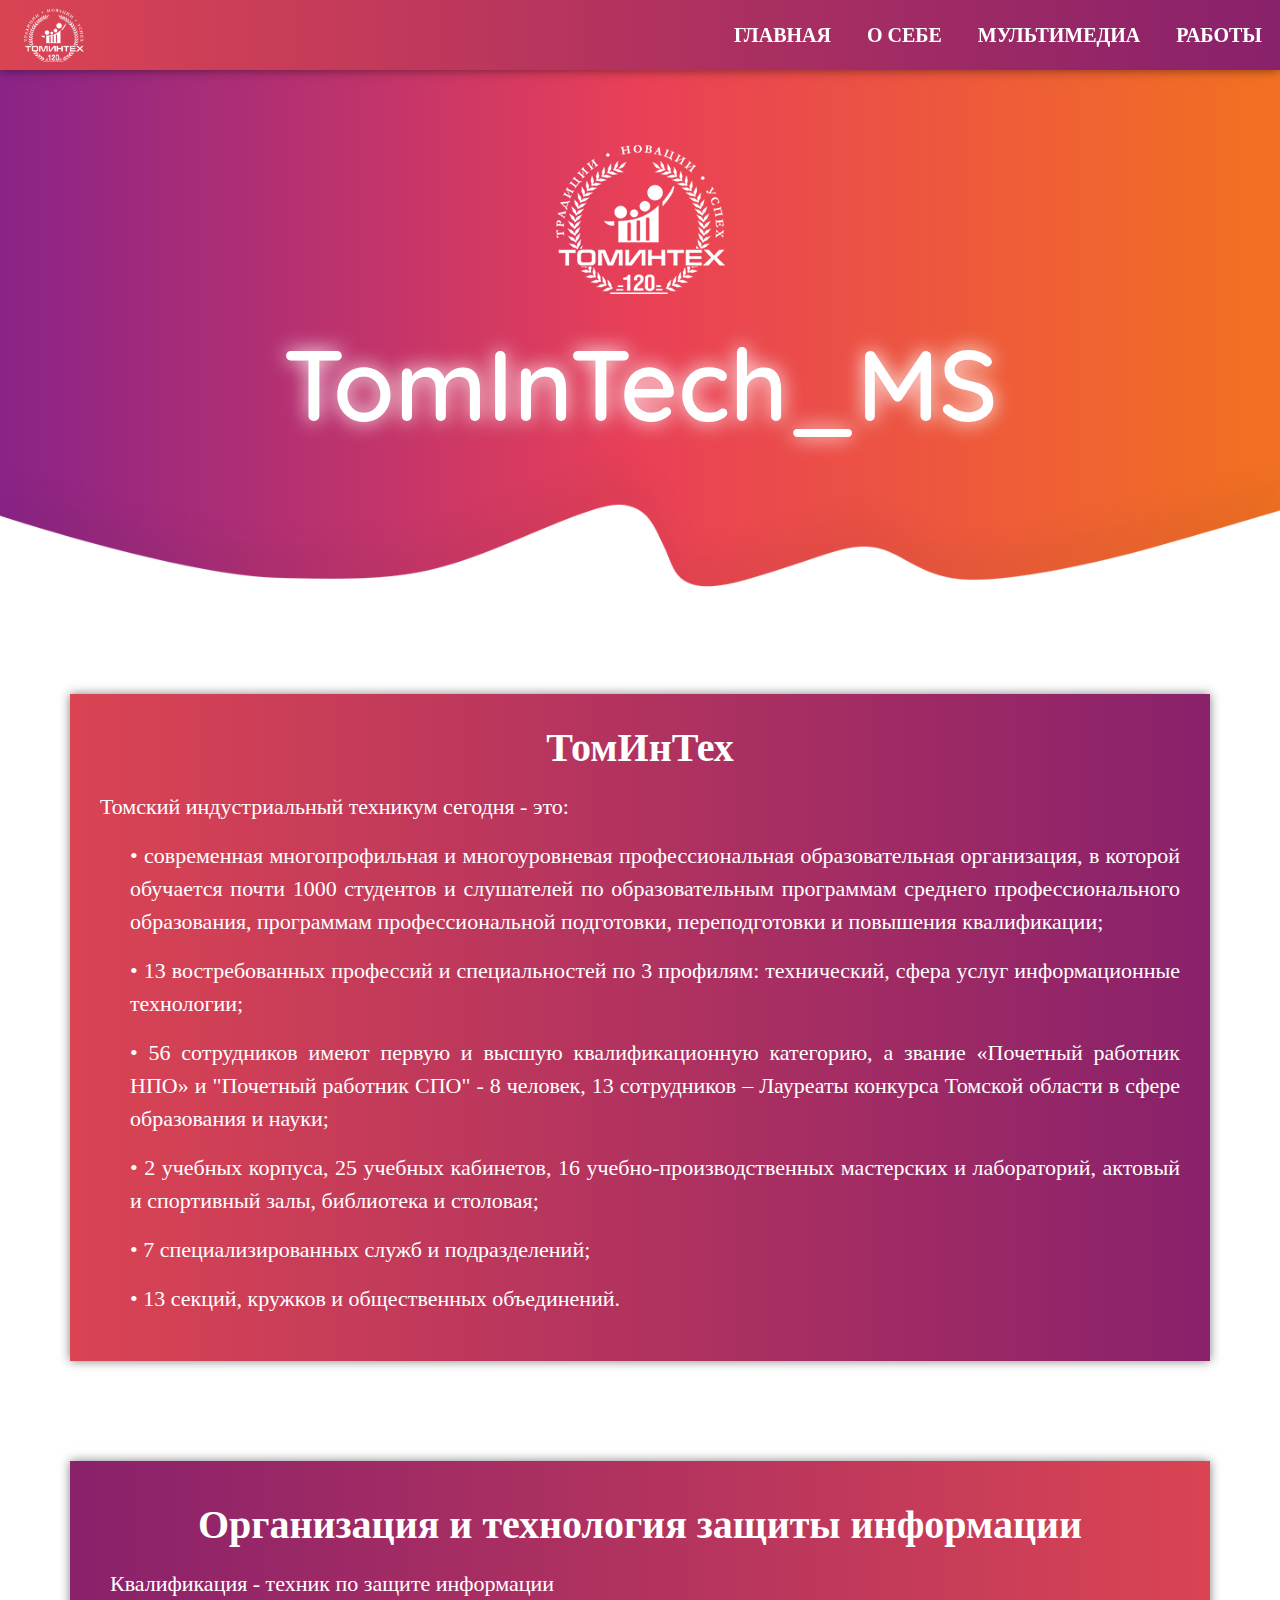
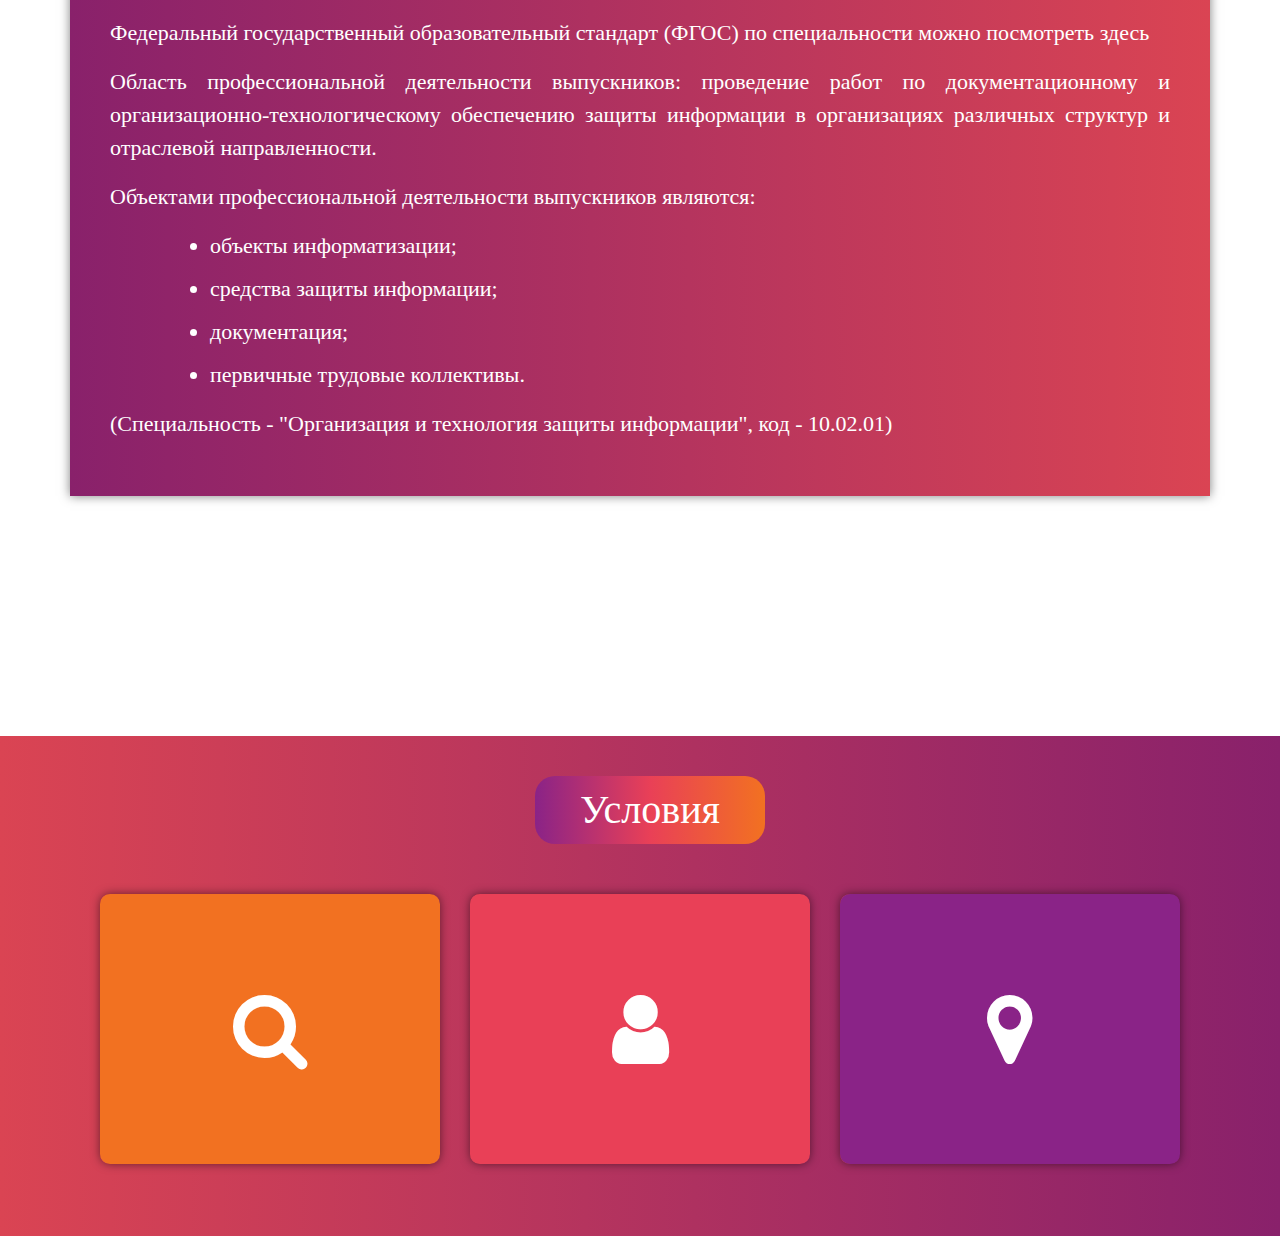
<file: index.html>
<!DOCTYPE html>
<html>
 <head>
  <meta charset="utf-8">
  <title>Home</title>
  <link rel="stylesheet" href="style.css">
  <link rel="stylesheet" href="https://stackpath.bootstrapcdn.com/bootstrap/4.3.1/css/bootstrap.min.css">
  <script src="https://code.jquery.com/jquery-3.3.1.slim.min.js">
  </script>
  <script src="https://stackpath.bootstrapcdn.com/bootstrap/4.3.1/js/bootstrap.min.js">
  </script>
  <link rel="stylesheet" href="https://stackpath.bootstrapcdn.com/font-awesome/4.7.0/css/font-awesome.min.css">
 </head>
 <body class="body">
 <!---=========Navbar!=============---->
<section id="nav-bar">
   <nav class="navbar navbar-expand-lg navbar-light">
     <a class="navbar-brand" href="#"><img src="img/tomintech.png"></a>
     <button class="navbar-toggler" type="button" data-toggle="collapse" data-target="#navbarNav" aria-controls="navbarNav" aria-expanded="false" aria-label="Toggle navigation">
       <i class="fa fa-bars" aria-hidden="true"></i>
     </button>
     <div class="collapse navbar-collapse" id="navbarNav">
       <ul class="navbar-nav ml-auto">
         <li class="nav-item">
           <a class="nav-link" href="index.html">ГЛАВНАЯ</a>
         </li>
         <li class="nav-item">
           <a class="nav-link" href="about.html">О СЕБЕ</a>
         </li>
         <li class="nav-item">
           <a class="nav-link" href="multimedia.html">МУЛЬТИМЕДИА</a>
         </li>
         <li class="nav-item">
           <a class="nav-link" href="works.html">РАБОТЫ</a>
         </li>
       </ul>
     </div>
   </nav>
 </section>
 <!--==================Banner====================!-->

 <section id="banner">
   <div class="im">

           <img src="img/tomintech.png" style="text-align: center;">
   </div>
   <div class="container">
         <h1 class="promo-title text-center">TomInTech_MS</h1>
       </div>
   <img src="img/wave.png" class="bottom-img">
 </section>

<!--sssssssssssssssssssss!-->
<section id="tomintech">
<div class="container">
  <div class="tech" >
    <h1 style="text-align: center; padding: 0 0 10px;">ТомИнТех</h1>
  <p>Томский индустриальный техникум сегодня - это:
  <p style="margin-left: 30px;">• современная многопрофильная и многоуровневая  профессиональная образовательная организация,  в которой обучается почти 1000 студентов и слушателей по образовательным программам  среднего профессионального образования, программам профессиональной подготовки, переподготовки и повышения квалификации;
  <p style="margin-left: 30px;">• 13 востребованных профессий и специальностей  по 3 профилям: технический, сфера услуг  информационные технологии;
  <p style="margin-left: 30px;">• 56 сотрудников имеют первую и высшую квалификационную категорию, а звание «Почетный работник НПО» и "Почетный работник СПО" - 8 человек, 13 сотрудников – Лауреаты конкурса Томской области в сфере образования и науки;
  <p style="margin-left: 30px;">• 2 учебных корпуса, 25 учебных кабинетов, 16 учебно-производственных мастерских и  лабораторий, актовый и спортивный залы, библиотека и столовая;
  <p style="margin-left: 30px;">• 7 специализированных служб и подразделений;
  <p style="margin-left: 30px;">• 13 секций, кружков и общественных объединений.</p>
  </div>
</div>
</section>
  <!--sssssssssssssssssssss!-->

<section id="save">
  <div class="container">
      <div class="save">
        <h1 style="text-align: center;">Организация и технология защиты информации</h1>
        <p>Квалификация - техник по защите информации</p>
        <p> Федеральный государственный образовательный стандарт (ФГОС) по специальности можно посмотреть здесь</p>
          <p>Область профессиональной деятельности выпускников: проведение работ по документационному и организационно-технологическому обеспечению защиты информации в организациях различных структур и отраслевой направленности.
          </p><p>Объектами профессиональной деятельности выпускников являются:</p>
          <ul style="margin-left: 100px; font-size: 22px;">
            <li style="padding: 0 0 10px;">объекты информатизации;</li>
            <li style="padding: 0 0 10px;">средства защиты информации;</li>
            <li style="padding: 0 0 10px;">документация;</li>
            <li>первичные трудовые коллективы.</li>
          </ul>
          <p>(Cпециальность - "Организация и технология защиты информации", код - 10.02.01)</p>
    </div>
  </div>
</section>

    <!--sssssssssssssssssssss!-->
<section id="box">
  <div class="container">
      <h1 style="margin-left: 450px;">Условия</h1>
    <div class="box">
      <div class="icon"><i class="fa fa-search" aria-hidden="true"></i></div>
      <div class="content">
        <h3>Поиск</h3>
        <p>Узнайте про мультимелию и найдите практическую работу, которую вам нужно и скачайте.</p>
      </div>
    </div>
    <div class="box">
      <div class="icon1"><i class="fa fa-user" aria-hidden="true"></i></div>
      <div class="content">
        <h3>Пользователь</h3>
        <p>Я Шокиров Мухсин, Учусь в Томском индустриальном техникуме под номером группы 372.</p>
      </div>
    </div>
      <div class="box">
        <div class="icon2"><i class="fa fa-map-marker" aria-hidden="true"></i></div>
        <div class="content">
          <h3 style="text-align:center; margin-left: 20px;">Место нахождения</h3>
          <p style="text-align:center; margin-left: 40px;"><img src="img/map-marker.png" style="width:  20px;"> Ул. Кошурникова 1 кв 534.</p>
          <p style="text-align:center; margin-left: 30px;">☎︎ +7 996 938 9632</p>
          <p style="text-align:center; margin-left: 40px;">✉ muxsin.shokirov@gmail.com</p>
        </div>
      </div>
  </div>
</section>
 <!--sssssssssssssssssssss!-->


   <script src="https://code.jquery.com/jquery-3.3.1.slim.min.js" integrity="sha384-q8i/X+965DzO0rT7abK41JStQIAqVgRVzpbzo5smXKp4YfRvH+8abtTE1Pi6jizo" crossorigin="anonymous"></script>
   <script src="https://cdnjs.cloudflare.com/ajax/libs/popper.js/1.14.7/umd/popper.min.js" integrity="sha384-UO2eT0CpHqdSJQ6hJty5KVphtPhzWj9WO1clHTMGa3JDZwrnQq4sF86dIHNDz0W1" crossorigin="anonymous"></script>
   <script src="https://stackpath.bootstrapcdn.com/bootstrap/4.3.1/js/bootstrap.min.js" integrity="sha384-JjSmVgyd0p3pXB1rRibZUAYoIIy6OrQ6VrjIEaFf/nJGzIxFDsf4x0xIM+B07jRM" crossorigin="anonymous"></script>
 </body>
</html>
</file>
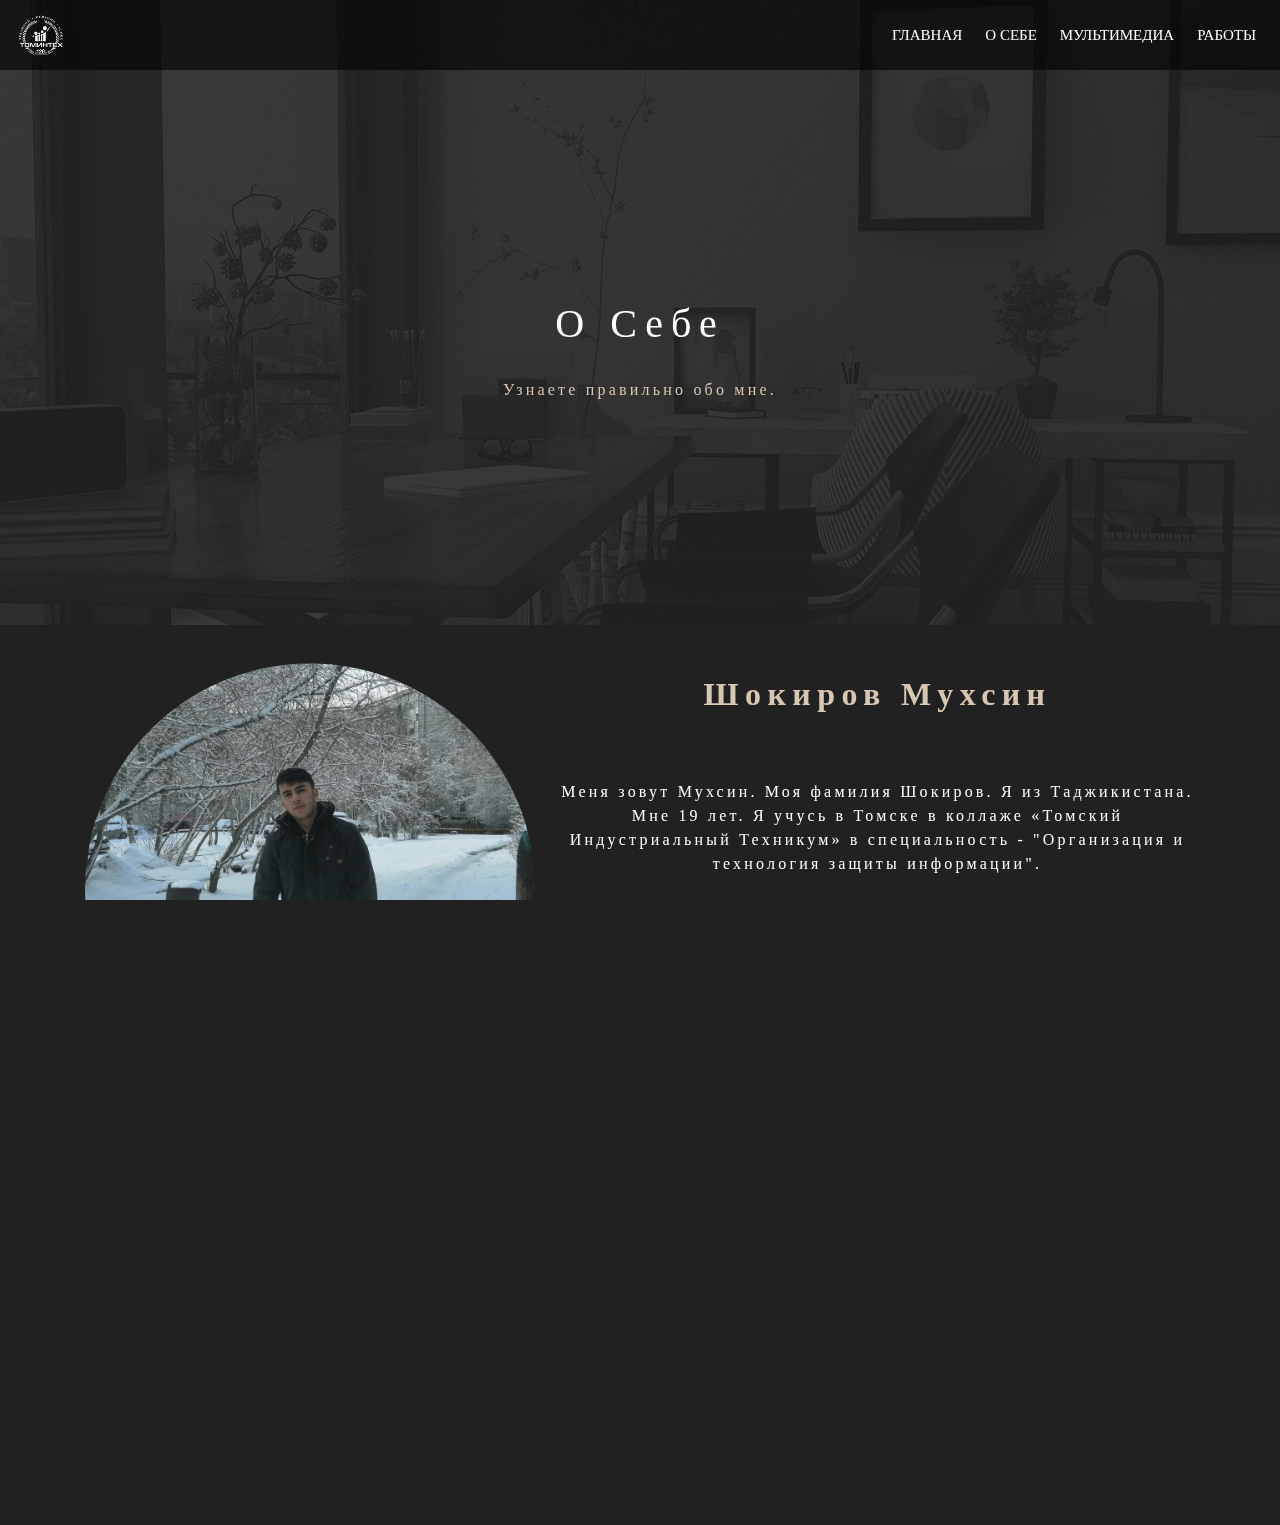
<file: about.html>
<!DOCTYPE html>
<html>
 <head>
  <meta charset="utf-8">
  <meta name="viewport" content="width=device-width, initial-scale=1.0">
  <meta http-equiv="X-UA-Compatible" content="ie=edge">
  <title>About Me</title>
  <link rel="stylesheet" href="styleabout.css">
  <link rel="stylesheet" href="https://stackpath.bootstrapcdn.com/bootstrap/4.3.1/css/bootstrap.min.css">
  <script src="https://code.jquery.com/jquery-3.3.1.slim.min.js">
  </script>
  <script src="https://stackpath.bootstrapcdn.com/bootstrap/4.3.1/js/bootstrap.min.js">
  </script>
  <link rel="stylesheet" href="https://stackpath.bootstrapcdn.com/font-awesome/4.7.0/css/font-awesome.min.css">

 </head>
 <body class="body">
 <!---======================---->
<section id="navbar">
  <nav class="navbar navbar-expand-lg navbar-light">
  <a class="navbar-brand" href="#" style="color:white;"><img src="img/tomintech.png" width="50px;"></a>
  <button class="navbar-toggler" type="button" data-toggle="collapse" data-target="#navbarNav" aria-controls="navbarNav" aria-expanded="false" aria-label="Toggle navigation">
    <i class="fa fa-bars" aria-hidden="true"></i>
  </button>
  <div class="collapse navbar-collapse" id="navbarNav">
    <ul class="navbar-nav ml-auto">
      <li class="nav-item">
        <a class="nav-link" href="index.html" style="color:white; font-size: 15px; padding-right: 15px;">ГЛАВНАЯ</a>
      </li>
      <li class="nav-item">
        <a class="nav-link" href="about.html" style="color:white; font-size: 15px; padding-right: 15px;">О СЕБЕ</a>
      </li>
      <li class="nav-item">
        <a class="nav-link" href="multimedia.html" style="color:white; font-size: 15px; padding-right: 15px;">МУЛЬТИМЕДИА</a>
      </li>
      <li class="nav-item">
        <a class="nav-link" href="works.html" style="color:white; font-size: 15px;">РАБОТЫ</a>
      </li>
    </ul>
  </div>
</nav>
</section>


<header>
  <h1>О Себе</h1>
  <p>Узнаете правильно обо мне.</p>

  <section id="aboutme">
      <div class="container">
        <div class="row">
          <div class="col-md-5">
            <div class="about-img">
              <img src="img/Me.jpg" alt="Me" width="450px;" style="text-align: left; border-radius: 50%;">
            </div>
          </div>
          <br>
          <div class="col-md-7 about-right">
            <h2 class="color-3"> <b>Шокиров Мухсин</b> </h2>
            <p class="p-first text-white">Меня зовут Мухсин. Моя фамилия Шокиров. Я из Таджикистана. Мне 19 лет. Я учусь в Томске в коллаже «Томский Индустриальный Техникум» в специальность - "Организация и технология защиты информации".</p>
            <h3 class="color-3 social-link-text"> <button class="btn btn-danger">Найди меня</button> </h3>
            <ul class="about-link">
              <li> <a href="https://vk.com/muhsin.aliev"> <i class="fa fa-vk"></i> </a> </li>
              <li> <a href="#"> <i class="fa fa-twitter"></i> </a> </li>
              <li> <a href="#"> <i class="fa fa-youtube-play"></i> </a> </li>
            </ul>
          </div>
        </div>
      </div>
  </section>
</header>
<!--sssssssssssssssssssss!-->

   <script src="https://code.jquery.com/jquery-3.3.1.slim.min.js" integrity="sha384-q8i/X+965DzO0rT7abK41JStQIAqVgRVzpbzo5smXKp4YfRvH+8abtTE1Pi6jizo" crossorigin="anonymous"></script>
   <script src="https://cdnjs.cloudflare.com/ajax/libs/popper.js/1.14.7/umd/popper.min.js" integrity="sha384-UO2eT0CpHqdSJQ6hJty5KVphtPhzWj9WO1clHTMGa3JDZwrnQq4sF86dIHNDz0W1" crossorigin="anonymous"></script>
   <script src="https://stackpath.bootstrapcdn.com/bootstrap/4.3.1/js/bootstrap.min.js" integrity="sha384-JjSmVgyd0p3pXB1rRibZUAYoIIy6OrQ6VrjIEaFf/nJGzIxFDsf4x0xIM+B07jRM" crossorigin="anonymous"></script>
 </body>
</html>
</file>
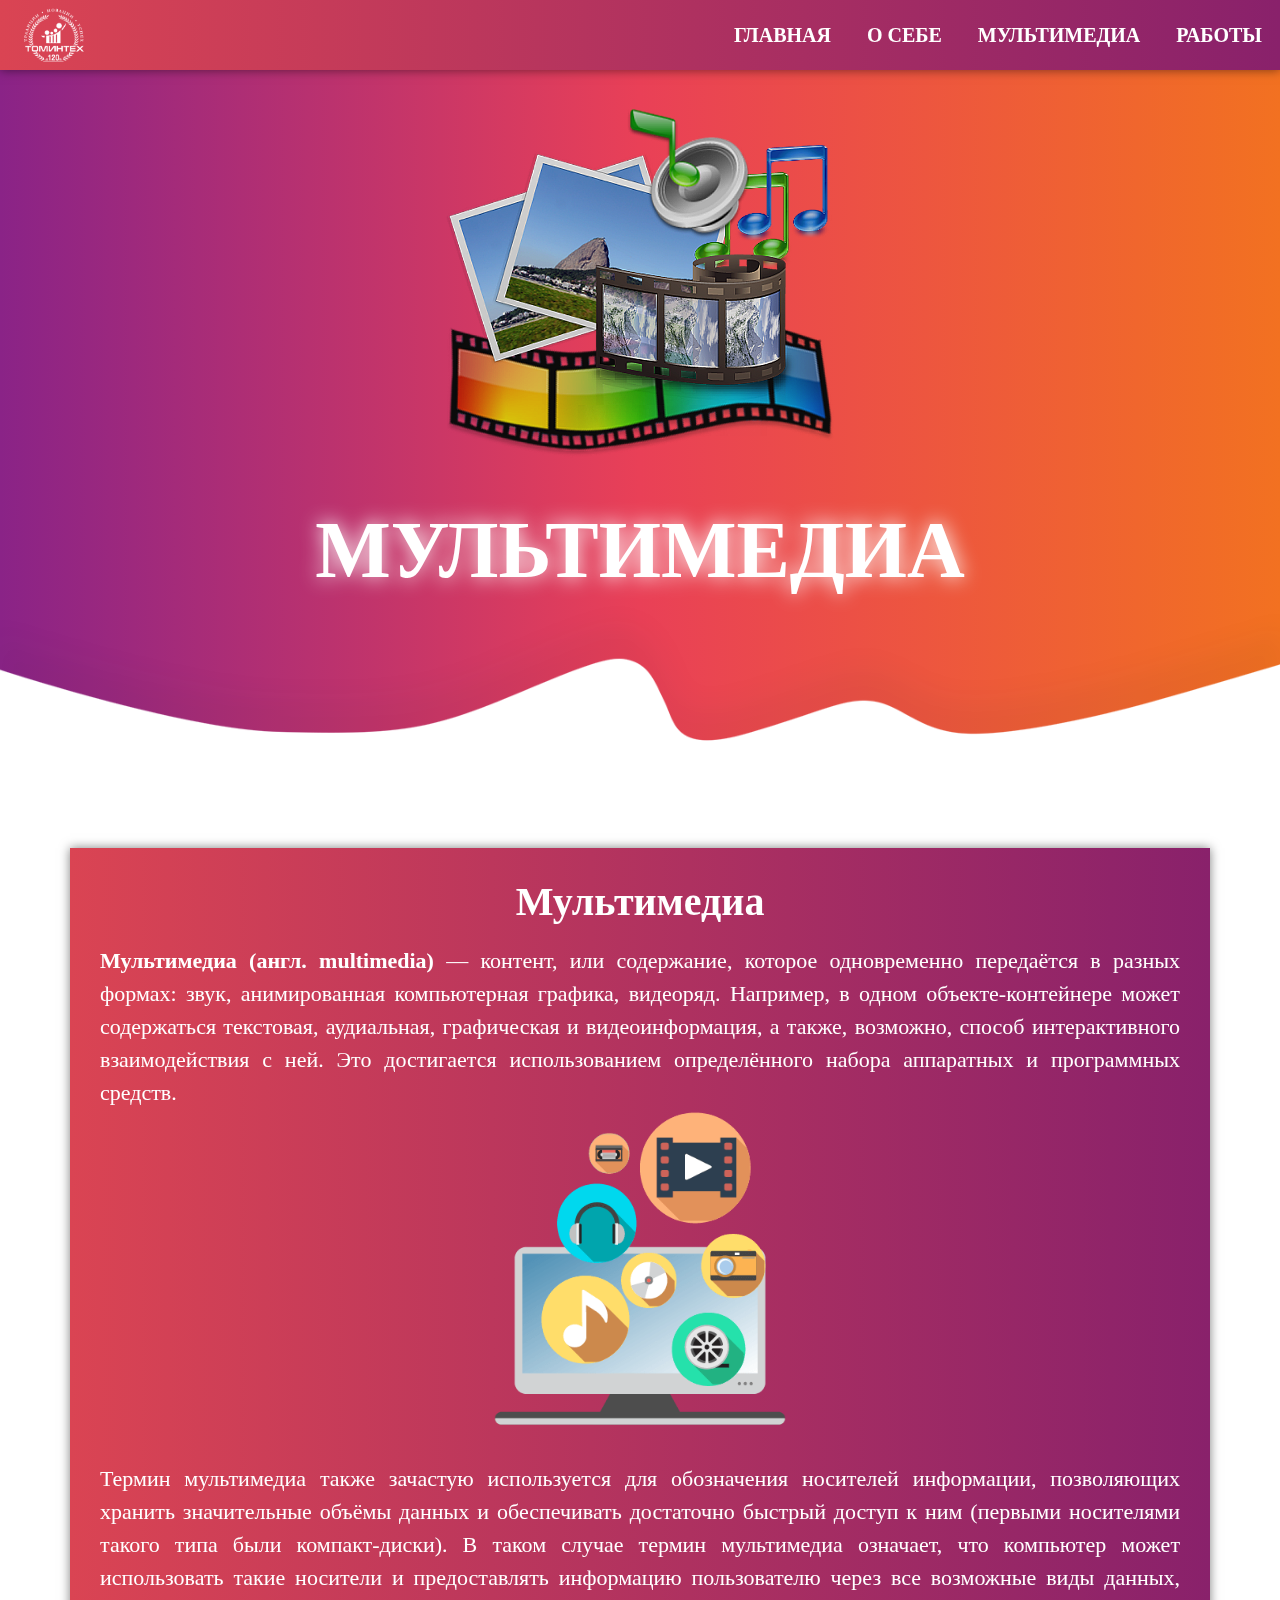
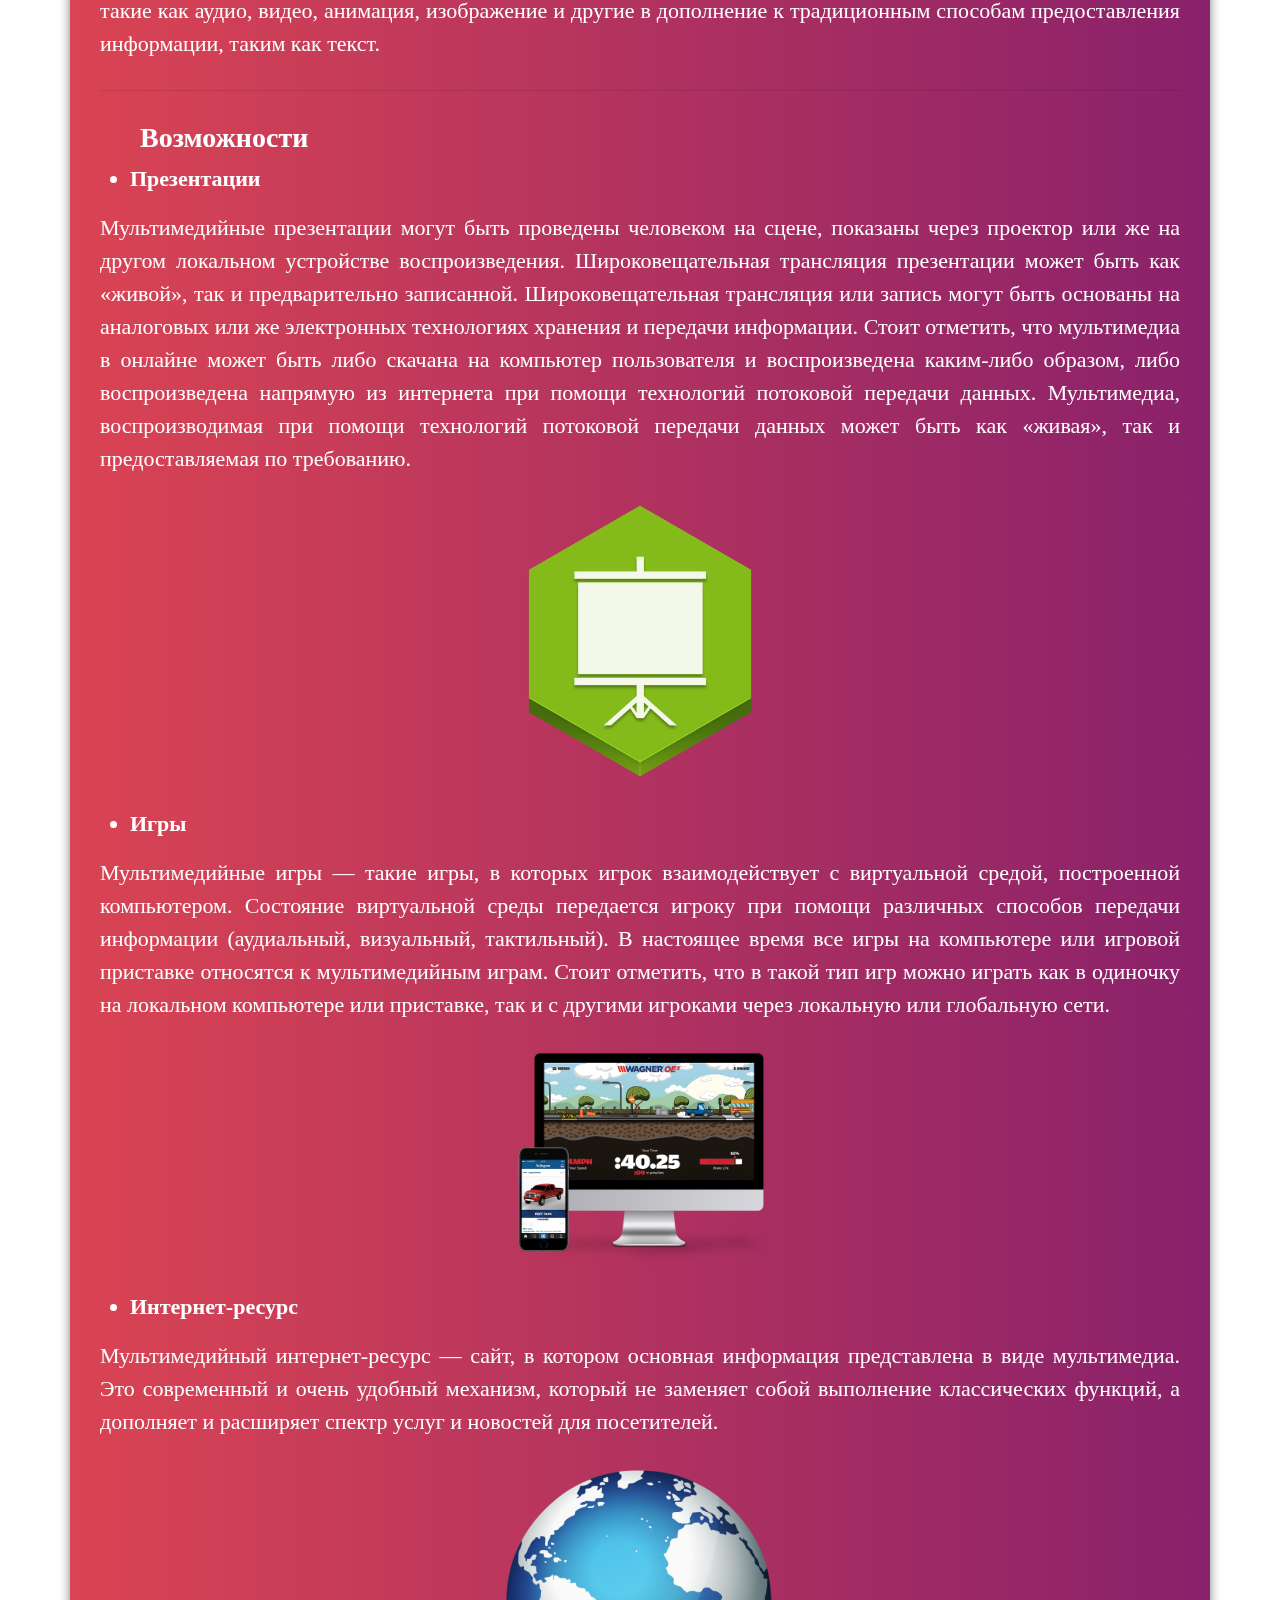
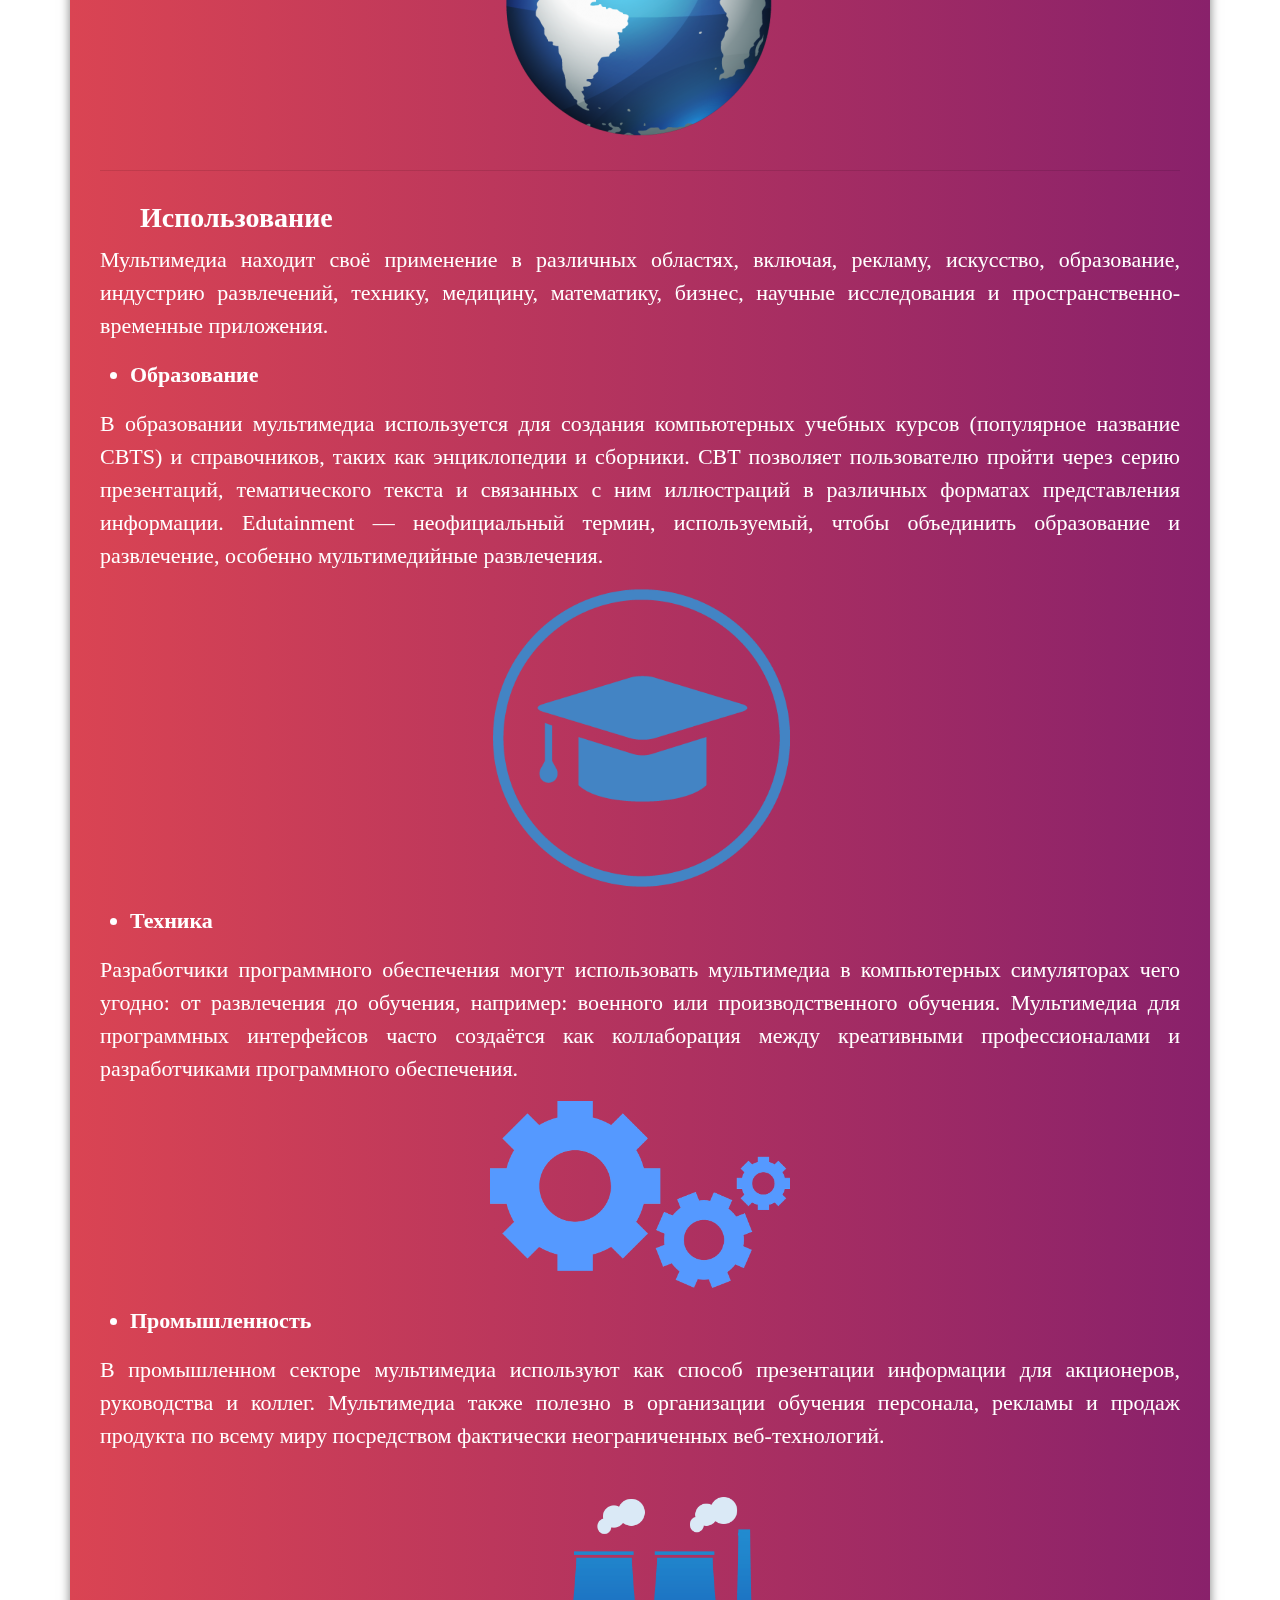
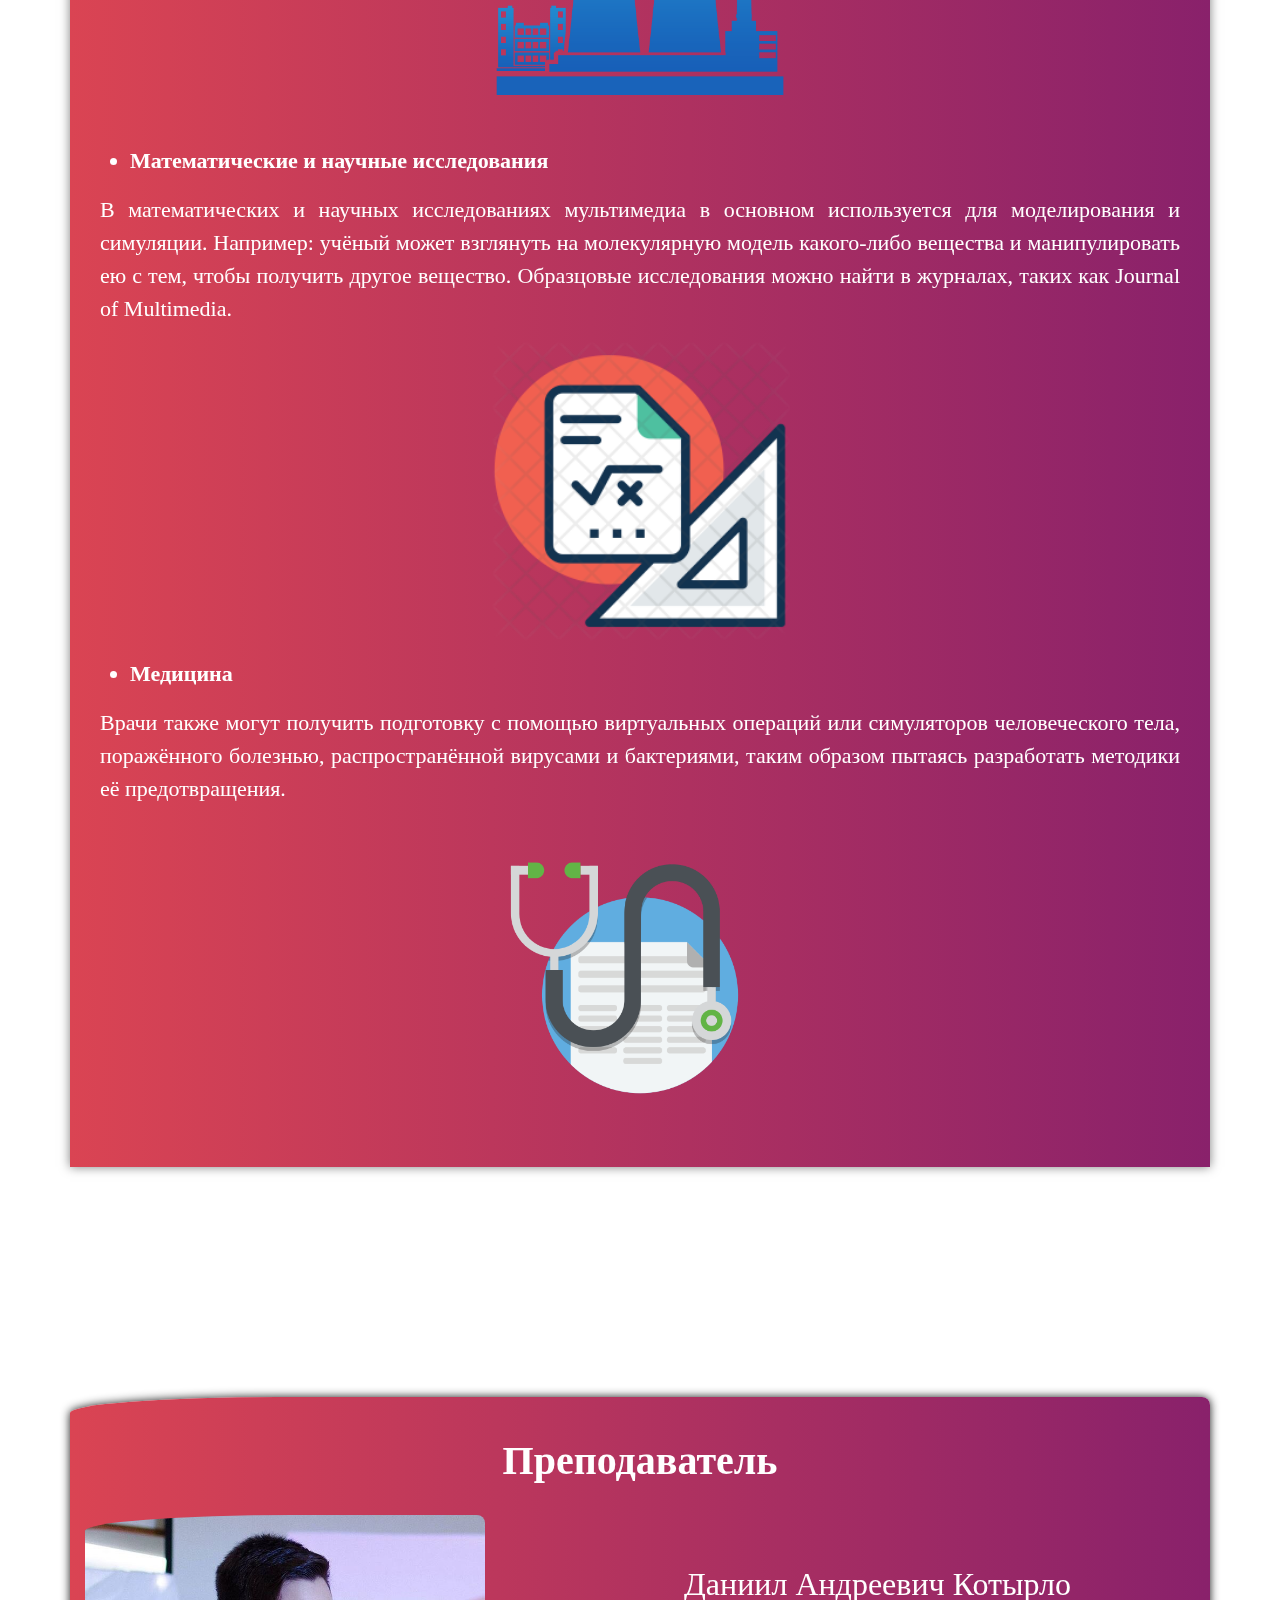
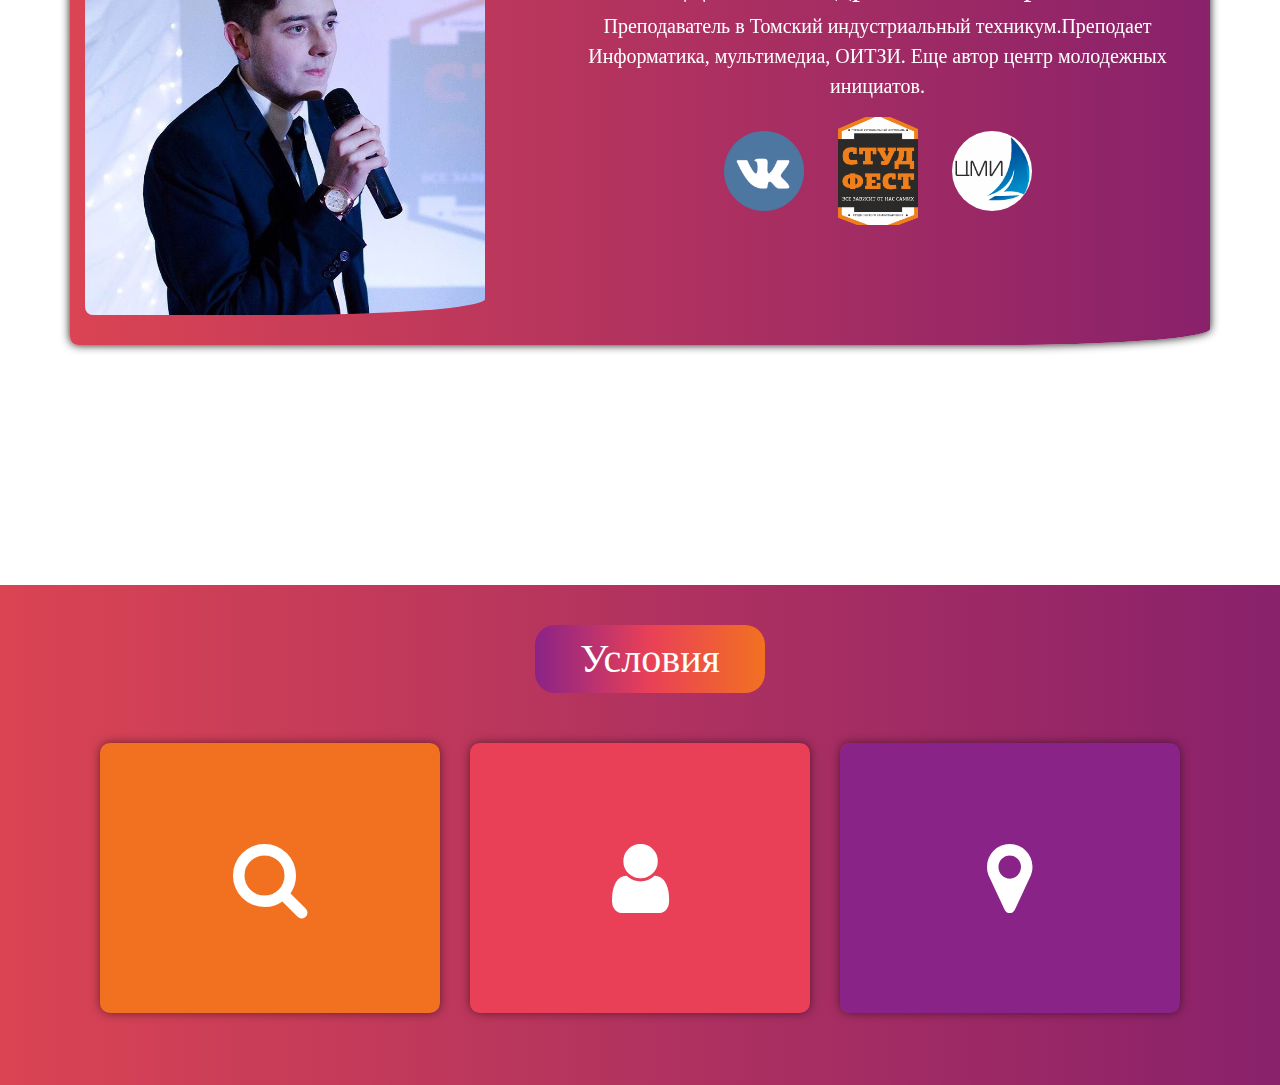
<file: multimedia.html>
<!DOCTYPE html>
<html>
 <head>
  <meta charset="utf-8">
  <title>Multimedia</title>
  <link rel="stylesheet" href="stylemult.css">
  <link rel="stylesheet" href="https://stackpath.bootstrapcdn.com/bootstrap/4.3.1/css/bootstrap.min.css">
  <script src="https://code.jquery.com/jquery-3.3.1.slim.min.js">
  </script>
  <script src="https://stackpath.bootstrapcdn.com/bootstrap/4.3.1/js/bootstrap.min.js">
  </script>
  <link rel="stylesheet" href="https://stackpath.bootstrapcdn.com/font-awesome/4.7.0/css/font-awesome.min.css">
 </head>
 <body class="body">
 <!---=========Navbar!=============---->
<section id="nav-bar">
   <nav class="navbar navbar-expand-lg navbar-light">
     <a class="navbar-brand" href="#"><img src="img/tomintech.png"></a>
     <button class="navbar-toggler" type="button" data-toggle="collapse" data-target="#navbarNav" aria-controls="navbarNav" aria-expanded="false" aria-label="Toggle navigation">
       <i class="fa fa-bars" aria-hidden="true"></i>
     </button>
     <div class="collapse navbar-collapse" id="navbarNav">
       <ul class="navbar-nav ml-auto">
         <li class="nav-item">
           <a class="nav-link" href="index.html">ГЛАВНАЯ</a>
         </li>
         <li class="nav-item">
           <a class="nav-link" href="about.html">О СЕБЕ</a>
         </li>
         <li class="nav-item">
           <a class="nav-link" href="multimedia.html">МУЛЬТИМЕДИА</a>
         </li>
         <li class="nav-item">
           <a class="nav-link" href="works.html">РАБОТЫ</a>
         </li>
       </ul>
     </div>
   </nav>
 </section>
 <!--==================Banner====================!-->

 <section id="banner">
   <div class="im">

           <img src="img/multimedia.png" style="text-align: center; margin-top:-50px;" width="500px auto">
   </div>
   <div class="container">
         <h1 class="promo-title text-center" style="font-size:80px;,font-family: "Luna";">МУЛЬТИМЕДИА</h1>
       </div>
   <img src="img/wave.png" class="bottom-img">
 </section>

<!--sssssssssssssssssssss!-->
<section id="tomintech">
<div class="container">
  <div class="tech" >
    <h1 style="text-align: center; padding: 0 0 10px;">Мультимедиа</h1>
    <p><strong>Мультимедиа (англ. multimedia)</strong> — контент, или содержание, которое одновременно передаётся в разных формах: звук, анимированная компьютерная графика, видеоряд. Например, в одном объекте-контейнере может содержаться текстовая, аудиальная, графическая и видеоинформация, а
      также, возможно, способ интерактивного взаимодействия с ней. Это достигается использованием определённого набора аппаратных и программных средств. </p>
      <p style="text-align:center"><img src="img/mult.png" alt="presentatsiya" style="width:300px; margin-top:-60px;">
      <p style="margin-bottom: 30px;">Термин мультимедиа также зачастую используется для обозначения носителей информации, позволяющих хранить значительные объёмы данных и
        обеспечивать достаточно быстрый доступ к ним (первыми носителями такого типа были компакт-диски). В таком случае термин мультимедиа означает,
        что компьютер может использовать такие носители и предоставлять информацию пользователю через все возможные виды данных,
        такие как аудио, видео, анимация, изображение и другие в дополнение к традиционным способам предоставления информации, таким как текст. </p>
        <hr>
      <h3 style="margin-left: 40px; margin-top: 30px;"><strong>Возможности</strong></h3>
      <ul style="margin-left: 30px;">
        <li><strong>Презентации</strong></li>
      </ul>
      <p>Мультимедийные презентации могут быть проведены человеком на сцене, показаны через проектор или же на другом локальном устройстве воспроизведения. Широковещательная трансляция презентации может быть как «живой», так и предварительно записанной. Широковещательная трансляция или запись могут быть основаны на аналоговых или же электронных технологиях хранения и передачи информации. Стоит отметить, что мультимедиа в онлайне может быть либо скачана на компьютер пользователя и воспроизведена каким-либо образом, либо воспроизведена напрямую из интернета при помощи технологий потоковой передачи данных. Мультимедиа, воспроизводимая при помощи технологий потоковой передачи данных может быть как «живая», так и предоставляемая по требованию.</p>
      <p style="text-align:center"><img src="img/presen.png" alt="presentatsiya" style="width:300px;">
      <ul style="margin-left: 30px;">
        <li><strong>Игры</strong></li>
      </ul>
      <p>Мультимедийные игры — такие игры, в которых игрок взаимодействует с виртуальной средой, построенной компьютером. Состояние виртуальной среды передается игроку при помощи различных способов передачи информации (аудиальный, визуальный, тактильный). В настоящее время все игры на компьютере или игровой приставке относятся к мультимедийным играм. Стоит отметить, что в такой тип игр можно играть как в одиночку на локальном компьютере или приставке, так и с другими игроками через локальную или глобальную сети. </p>
      <p style="text-align:center"><img src="img/game.png" alt="game" style="width:300px;">
        <ul style="margin-left: 30px;">
          <li><strong>Интернет-ресурс</strong></li>
        </ul>
        <p>Мультимедийный интернет-ресурс — сайт, в котором основная информация представлена в виде мультимедиа. Это современный и очень удобный механизм, который не заменяет собой выполнение классических функций, а дополняет и расширяет спектр услуг и новостей для посетителей. </p>
        <p style="text-align:center"><img src="img/www.png" alt="www" style="width:300px;">
          <hr>
        <h3 style="margin-left: 40px; margin-top: 30px;"><strong>Использование</strong></h3>
        <p>Мультимедиа находит своё применение в различных областях, включая, рекламу, искусство, образование, индустрию развлечений, технику, медицину, математику, бизнес, научные исследования и пространственно-временные приложения. </p>
        <ul style="margin-left: 30px;">
          <li><strong>Образование</strong></li>
        </ul>
        <p>В образовании мультимедиа используется для создания компьютерных учебных курсов (популярное название CBTS) и справочников, таких как энциклопедии и сборники. CBT позволяет пользователю пройти через серию презентаций, тематического текста и связанных с ним иллюстраций в различных форматах представления информации. Edutainment — неофициальный термин, используемый, чтобы объединить образование и развлечение, особенно мультимедийные развлечения. </p>
        <p style="text-align:center"><img src="img/education.png" alt="education" style="width:300px;">
          <ul style="margin-left: 30px;">
            <li><strong>Техника</strong></li>
          </ul>
          <p>Разработчики программного обеспечения могут использовать мультимедиа в компьютерных симуляторах чего угодно: от развлечения до обучения, например: военного или производственного обучения. Мультимедиа для программных интерфейсов часто создаётся как коллаборация между креативными профессионалами и разработчиками программного обеспечения.</p>
          <p style="text-align:center"><img src="img/equipment.png" alt="equipment" style="width:300px;">
        <ul style="margin-left: 30px;">
          <li><strong>Промышленность</strong></li>
        </ul>
        <p>В промышленном секторе мультимедиа используют как способ презентации информации для акционеров, руководства и коллег. Мультимедиа также полезно в организации обучения персонала, рекламы и продаж продукта по всему миру посредством фактически неограниченных веб-технологий.</p>
        <p style="text-align:center; margin-top: -40px;"><img src="img/industry.png" alt="industry" style="width:300px;">
          <ul style="margin-left: 30px;">
            <li><strong>Математические и научные исследования</strong></li>
          </ul>
          <p>В математических и научных исследованиях мультимедиа в основном используется для моделирования и симуляции. Например: учёный может взглянуть на молекулярную модель какого-либо вещества и манипулировать ею с тем, чтобы получить другое вещество. Образцовые исследования можно найти в журналах, таких как Journal of Multimedia.</p>
          <p style="text-align:center;"><img src="img/math.png" alt="math" style="width:300px;">
            <ul style="margin-left: 30px;">
              <li><strong>Медицина</strong></li>
            </ul>
            <p>Врачи также могут получить подготовку с помощью виртуальных операций или симуляторов человеческого тела, поражённого болезнью, распространённой вирусами и бактериями, таким образом пытаясь разработать методики её предотвращения. </p>
            <p style="text-align:center;"><img src="img/medic.png" alt="medic" style="width:300px;">
  </div>
</div>
</section>
  <!--sssssssssssssssssssss!-->
<section  id="tomintech1">
  <div class="container">
    <h1 style="text-align: center; color: white; margin-bottom: 30px;"><strong>Преподаватель</strong></h1>
    <div class="row" >
      <div class="col-md-5">
        <img src="img/Teacher.jpg" alt="" style="margin-bottom: 30px; width: 400px; border-radius: 13em 0.5em/1em 0.5em;">
      </div>
      <div class="col-md-7 text-center">
        <h2 style="margin-top: 50px;">Даниил Андреевич Котырло</h2>
        <p>Преподаватель  в Томский индустриальный техникум.Преподает Информатика, мультимедиа, ОИТЗИ. Еще автор центр молодежных инициатов.</p>
          <a href="https://vk.com/daniilkot"><img src="img/vk.png" alt="" style="width:80px; margin-right: 30px;"></a>
          <a href="http://znaigorod.ru/afisha/pervyy-regionalnyy-festival-studencheskogo-samoupravleniya-studfest"><img src="img/stud.png" alt="" style="width:80px; margin-right: 30px;"></a>
          <a href="http://cmi.tomintech.ru/author/admin/"><img src="img/cmi.png" alt="" style="width:80px; border-radius:50%;"></a>
      </div>
    </div>
  </div>

</section>


    <!--sssssssssssssssssssss!-->
<section id="box">
  <div class="container">
      <h1 style="margin-left: 450px;">Условия</h1>
    <div class="box">
      <div class="icon"><i class="fa fa-search" aria-hidden="true"></i></div>
      <div class="content">
        <h3>Поиск</h3>
        <p>Узнайте про мультимелию и найдите практическую работу, которую вам нужно и скачайте.</p>
      </div>
    </div>
    <div class="box">
      <div class="icon1"><i class="fa fa-user" aria-hidden="true"></i></div>
      <div class="content">
        <h3>Пользователь</h3>
        <p>Я Шокиров Мухсин, Учусь в Томском индустриальном техникуме под номером группы 372.</p>
      </div>
    </div>
      <div class="box">
        <div class="icon2"><i class="fa fa-map-marker" aria-hidden="true"></i></div>
        <div class="content">
          <h3 style="text-align:center; margin-left: 20px;">Место нахождения</h3>
          <p style="text-align:center; margin-left: 40px;"><img src="img/map-marker.png" style="width:  20px;"> Ул. Кошурникова 1 кв 534.</p>
          <p style="text-align:center; margin-left: 30px;">☎︎ +7 996 938 9632</p>
          <p style="text-align:center; margin-left: 40px;">✉ muxsin.shokirov@gmail.com</p>
        </div>
      </div>
  </div>
</section>
 <!--sssssssssssssssssssss!-->


   <script src="https://code.jquery.com/jquery-3.3.1.slim.min.js" integrity="sha384-q8i/X+965DzO0rT7abK41JStQIAqVgRVzpbzo5smXKp4YfRvH+8abtTE1Pi6jizo" crossorigin="anonymous"></script>
   <script src="https://cdnjs.cloudflare.com/ajax/libs/popper.js/1.14.7/umd/popper.min.js" integrity="sha384-UO2eT0CpHqdSJQ6hJty5KVphtPhzWj9WO1clHTMGa3JDZwrnQq4sF86dIHNDz0W1" crossorigin="anonymous"></script>
   <script src="https://stackpath.bootstrapcdn.com/bootstrap/4.3.1/js/bootstrap.min.js" integrity="sha384-JjSmVgyd0p3pXB1rRibZUAYoIIy6OrQ6VrjIEaFf/nJGzIxFDsf4x0xIM+B07jRM" crossorigin="anonymous"></script>
 </body>
</html>
</file>
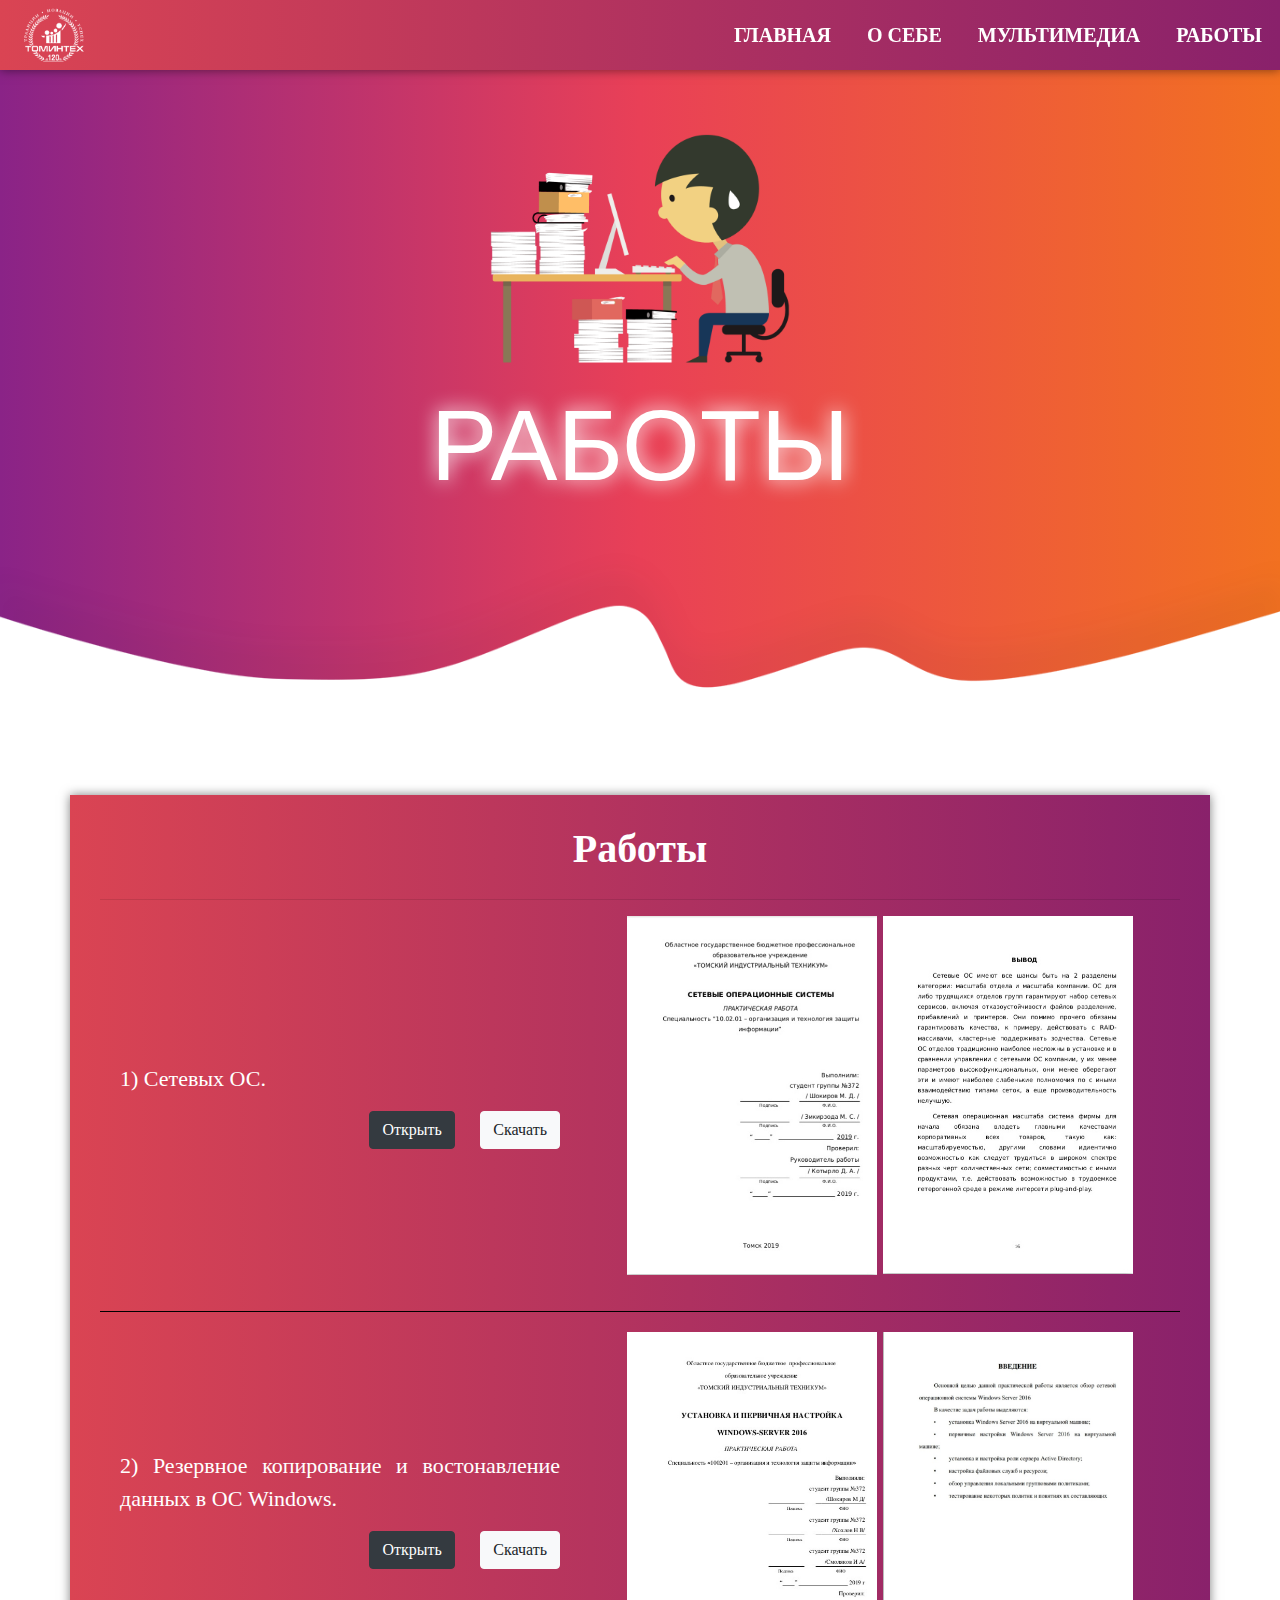
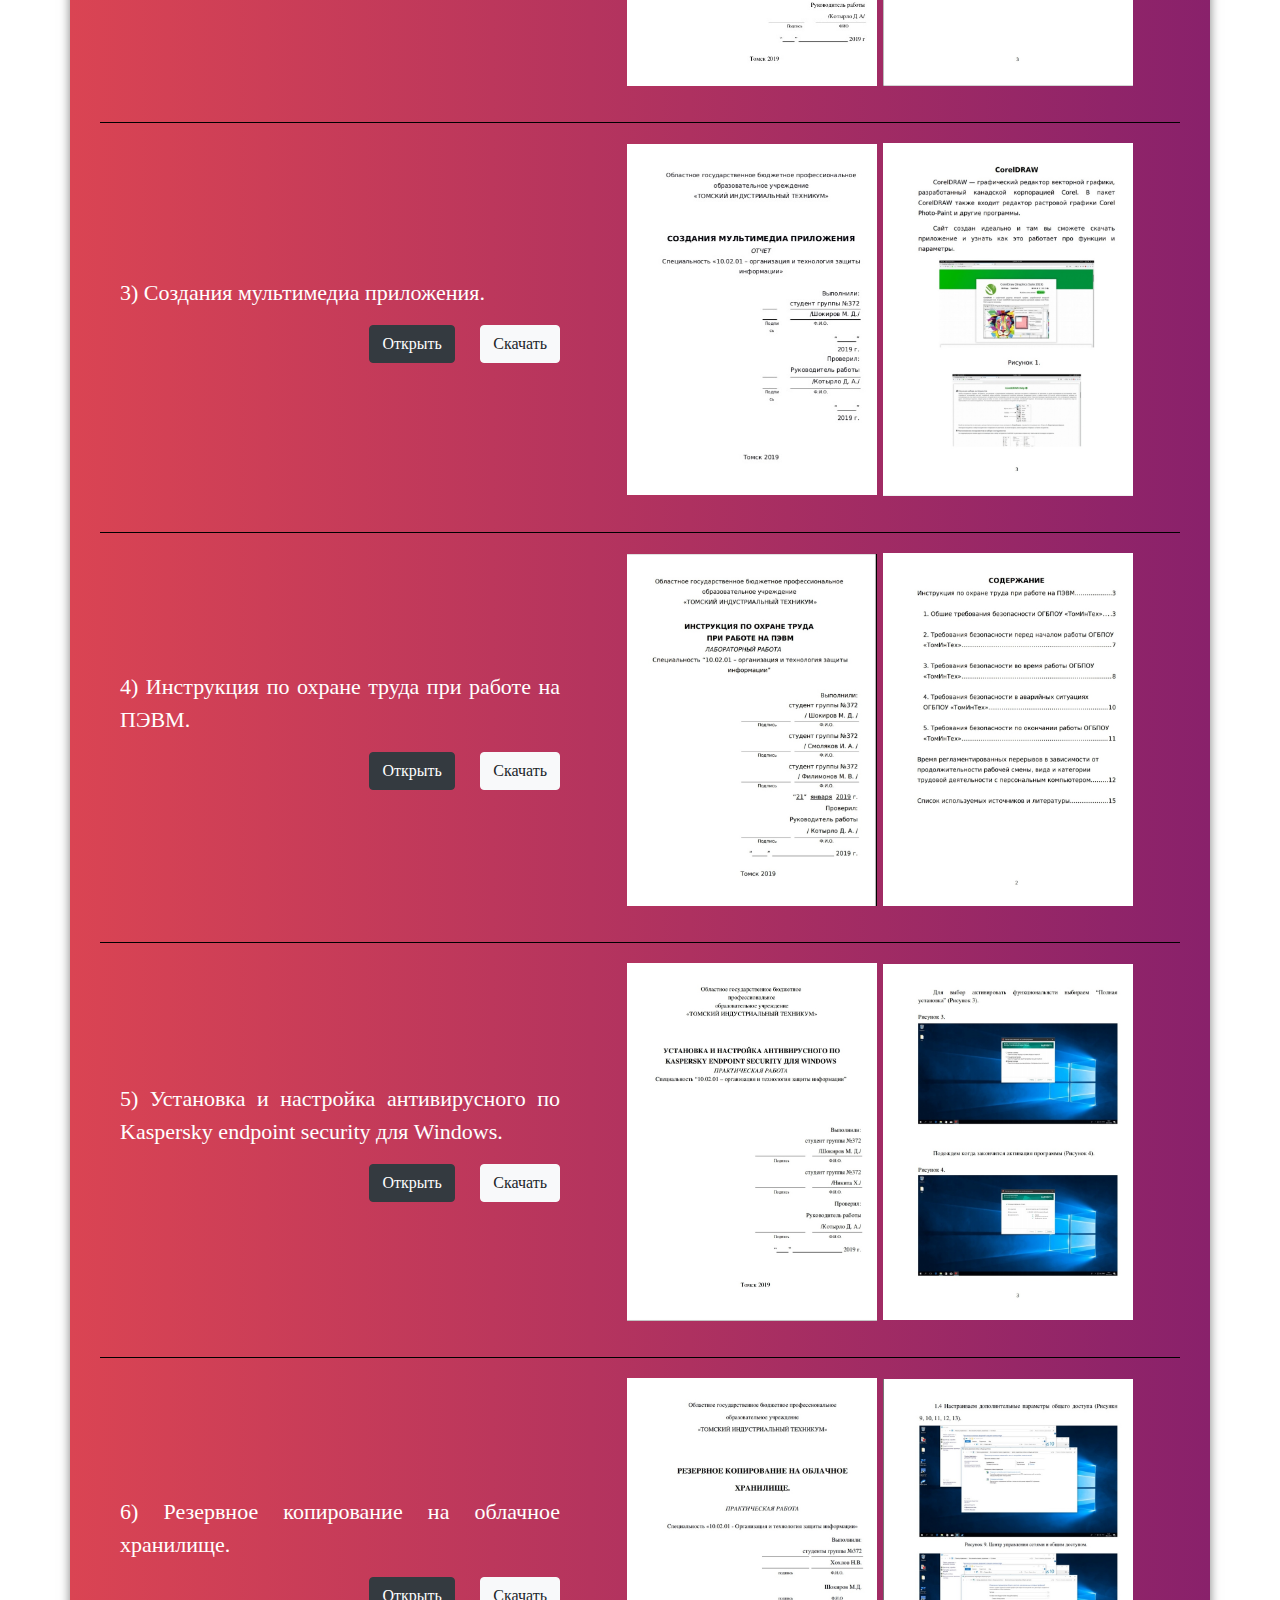
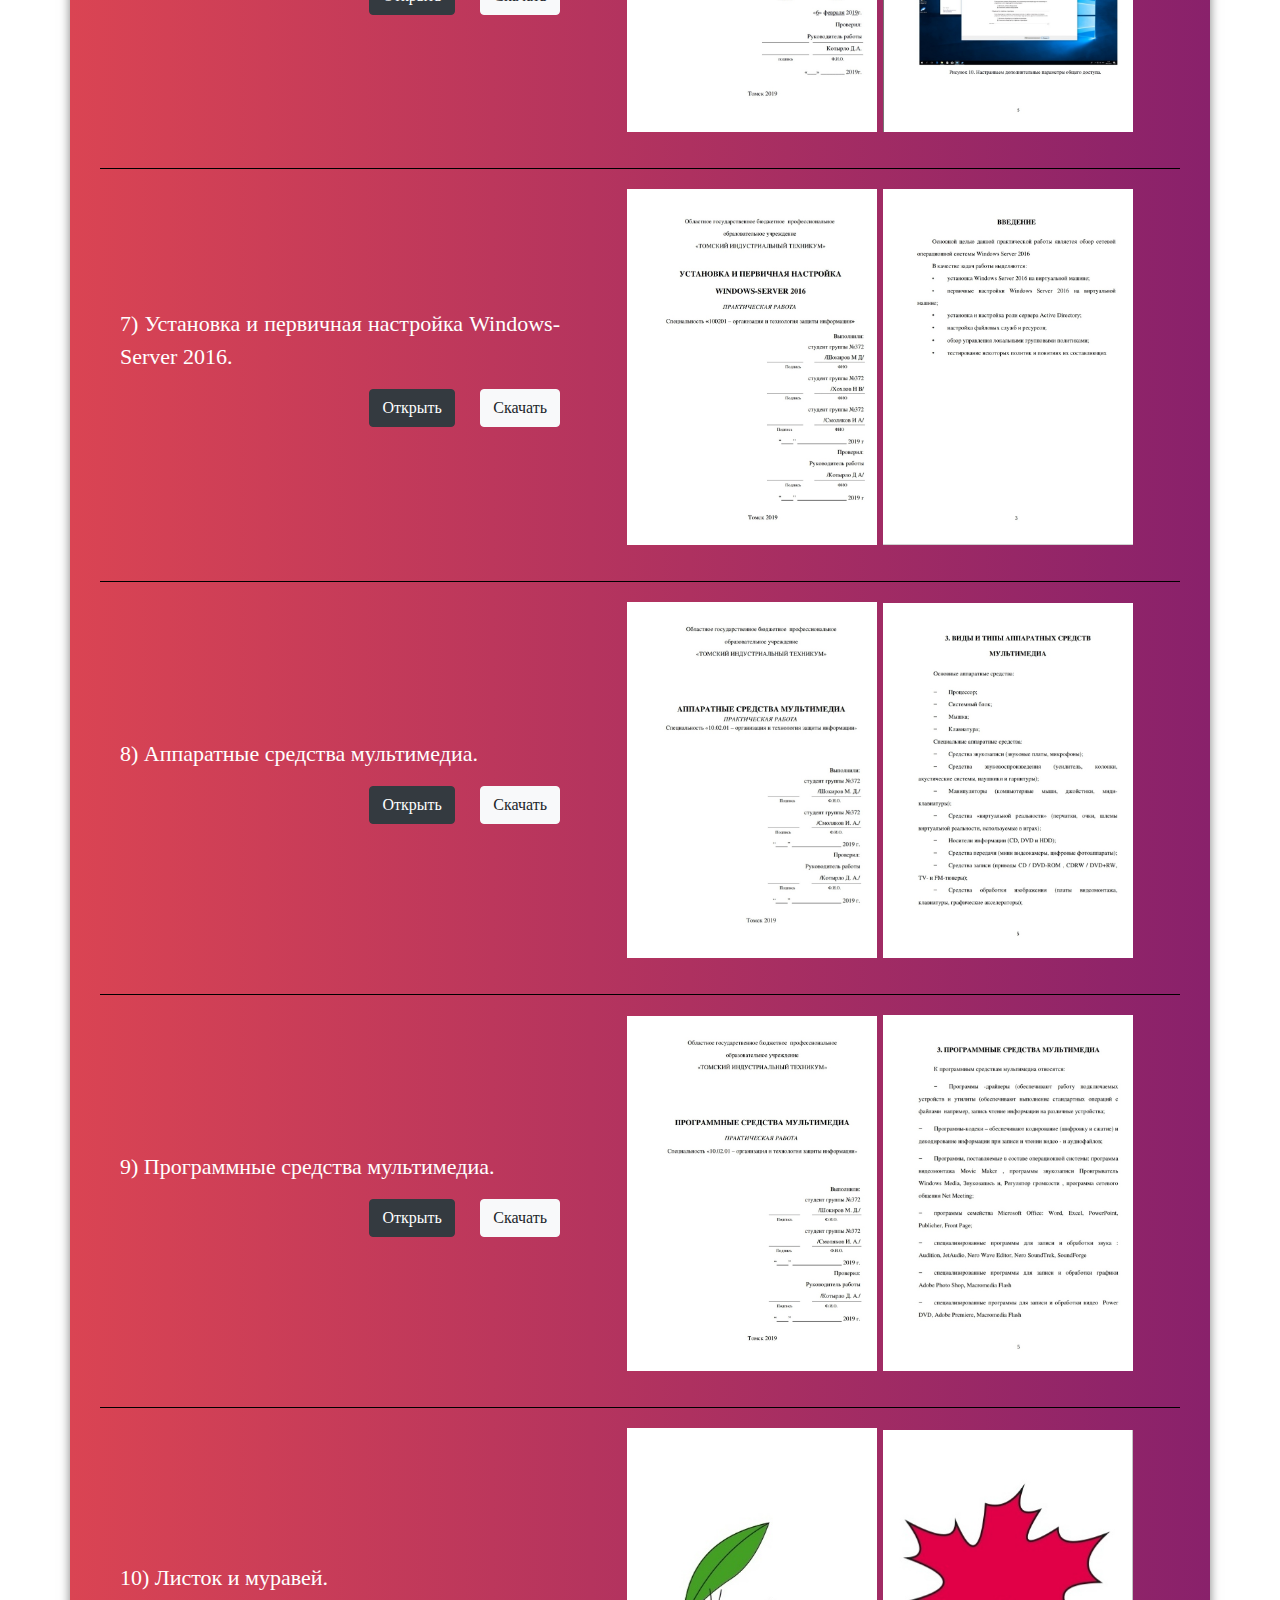
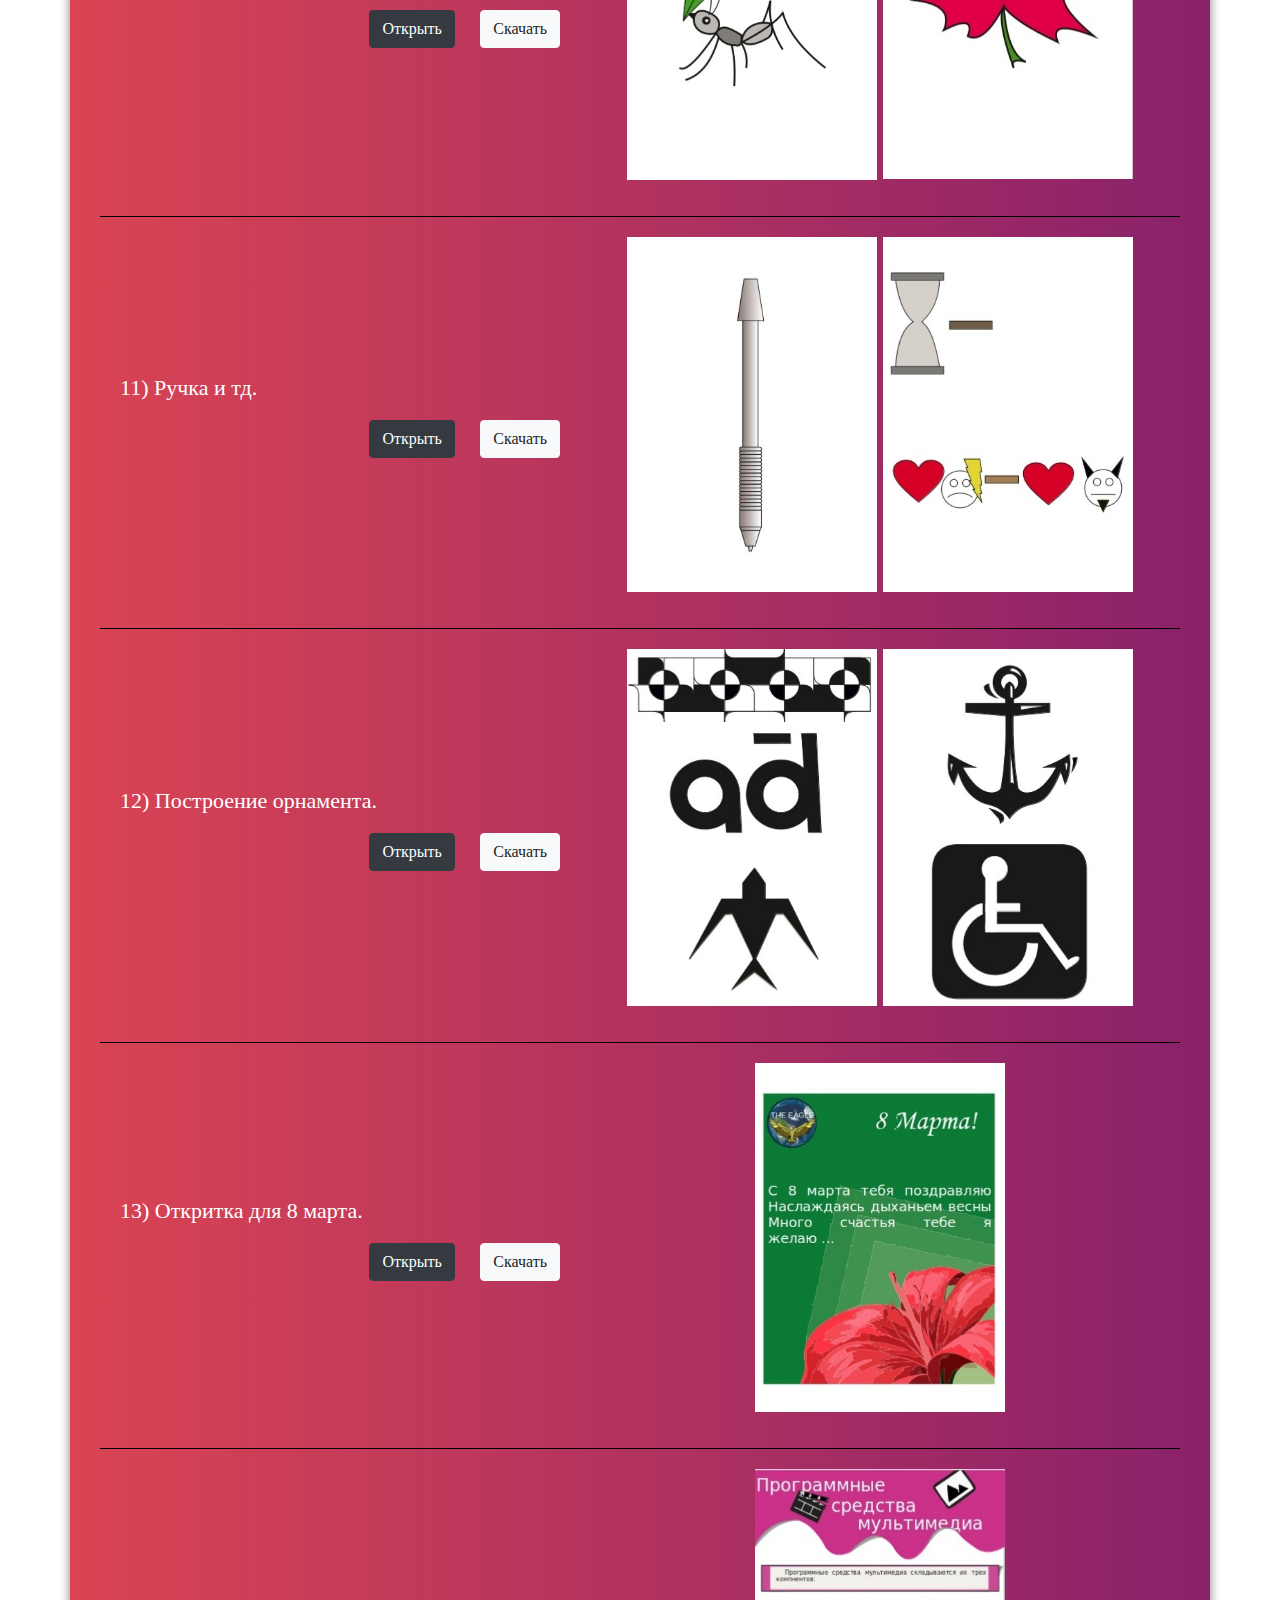
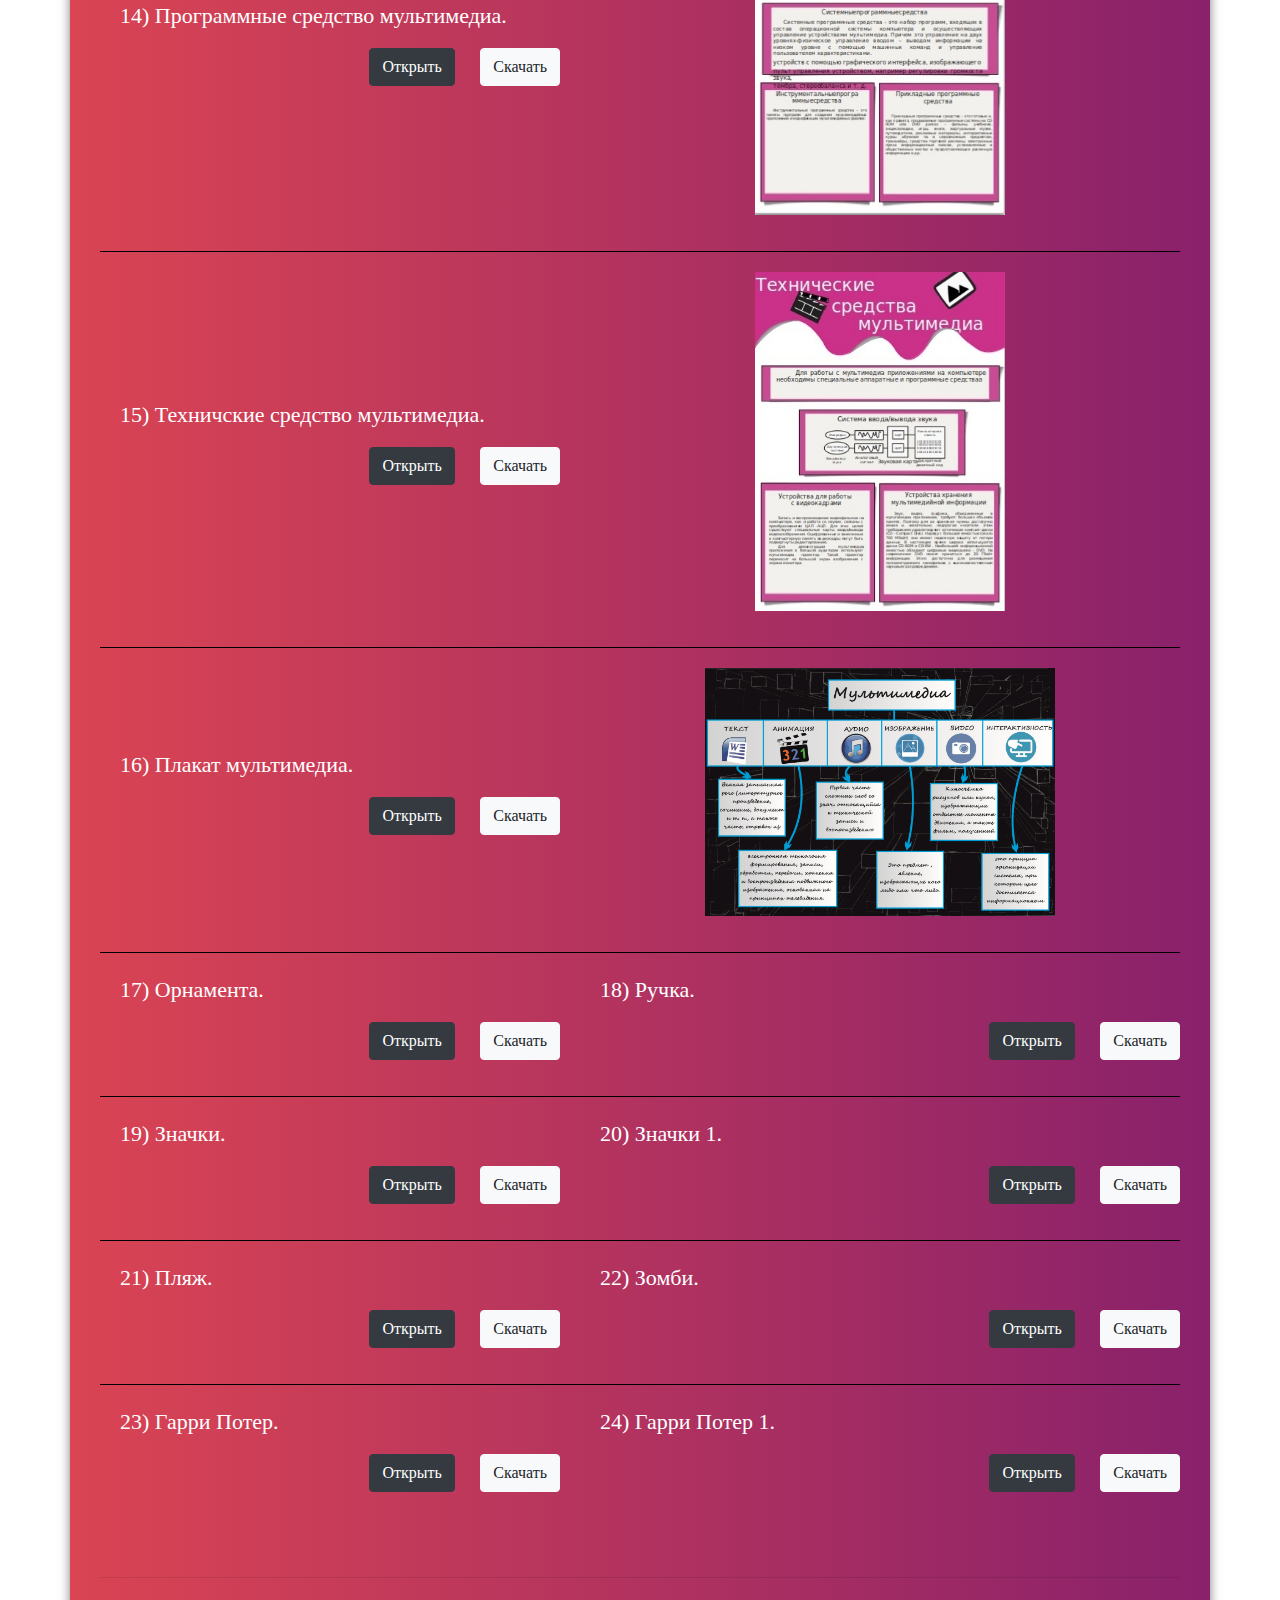
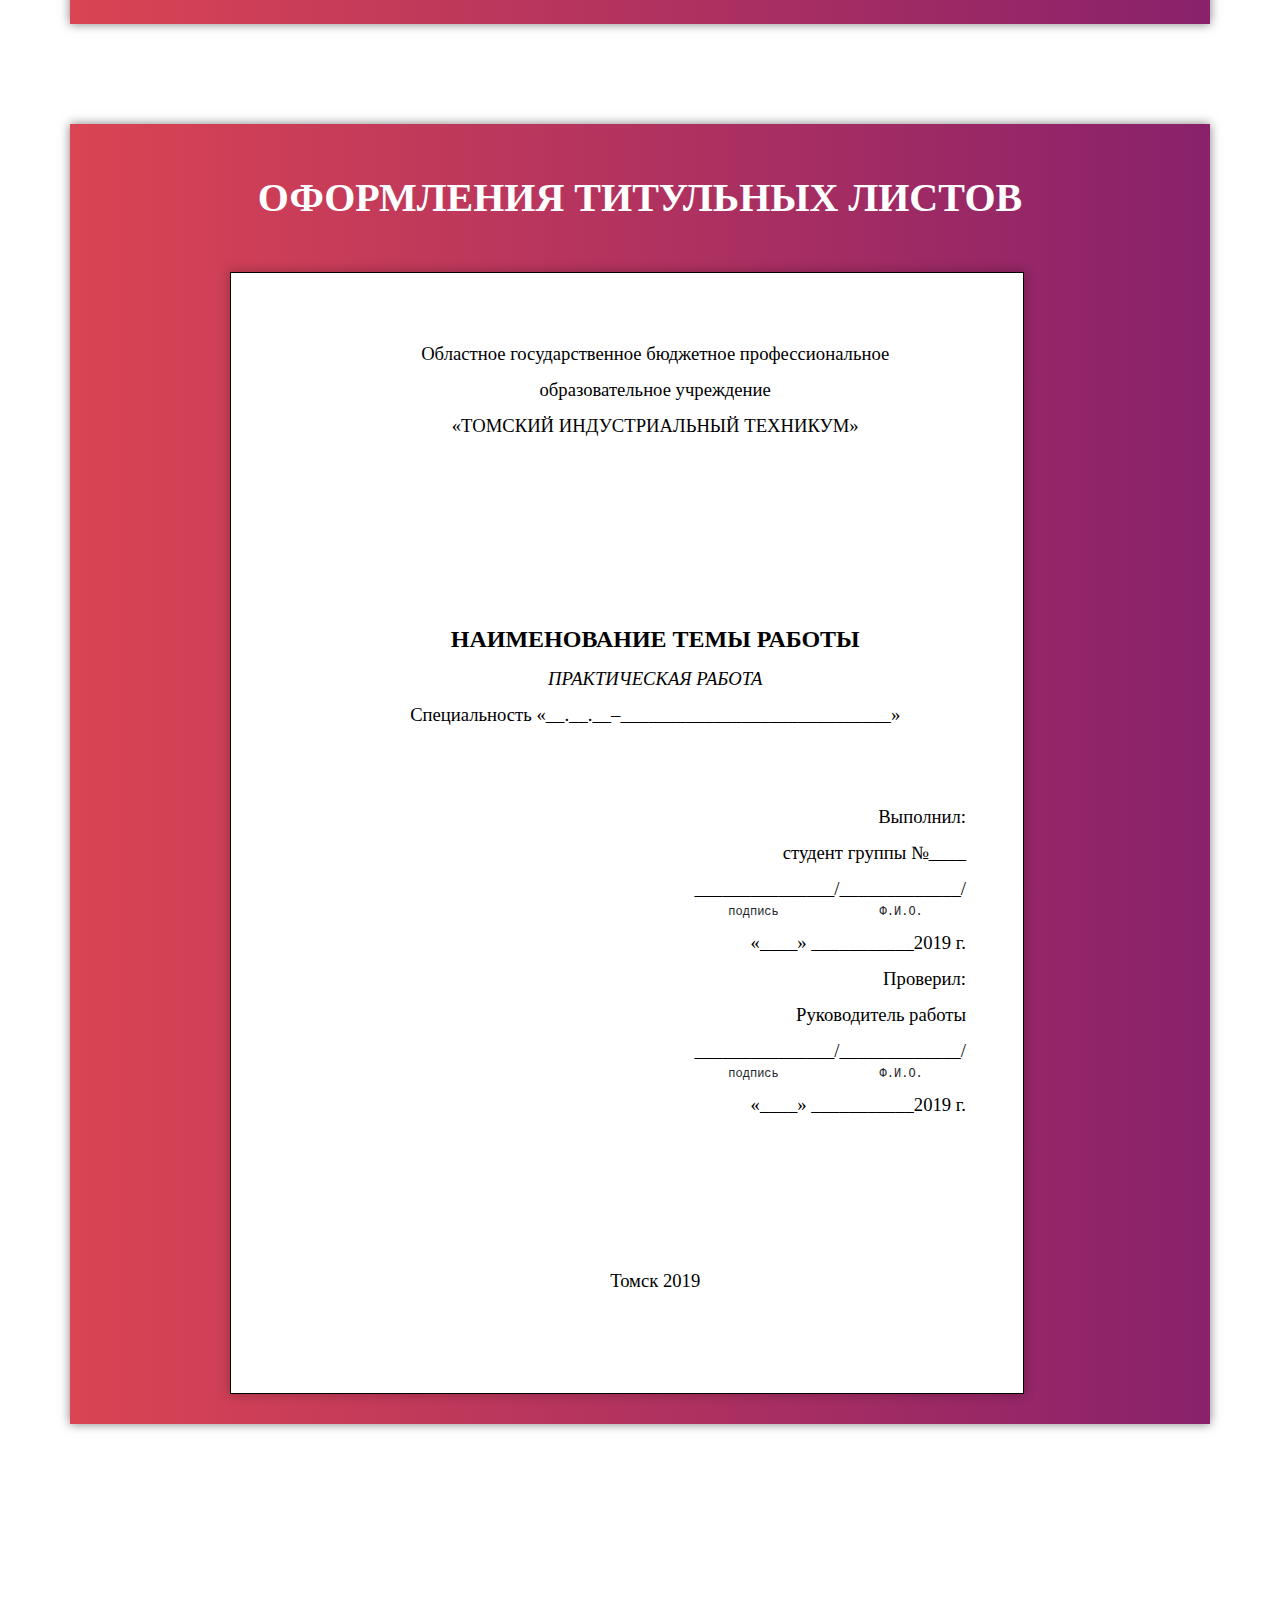
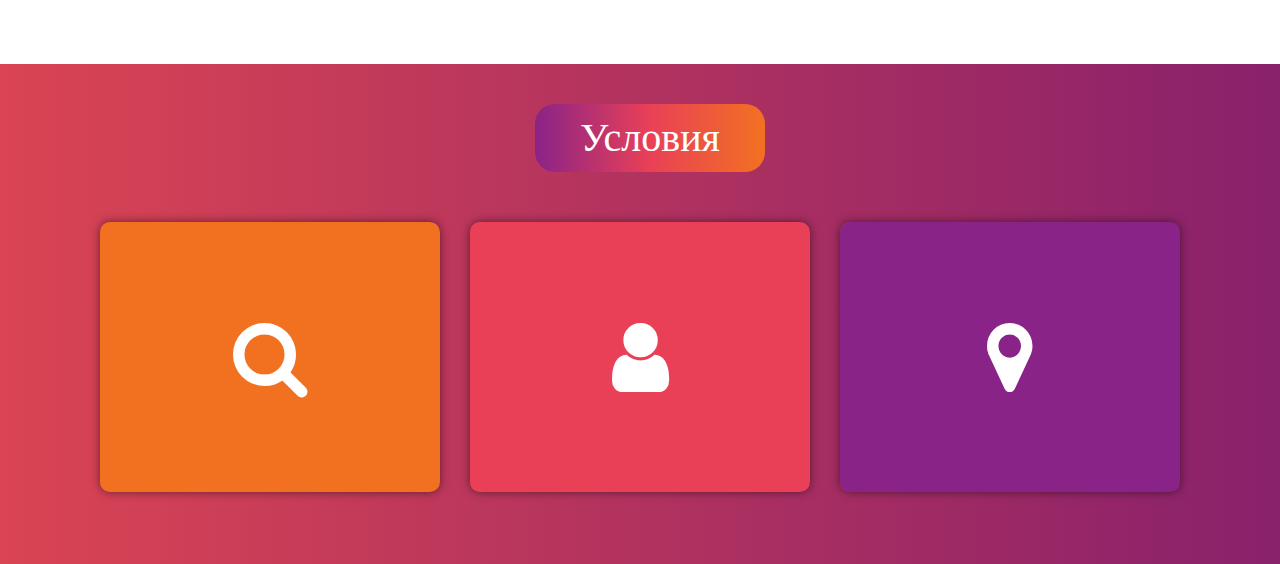
<file: works.html>
<!DOCTYPE html>
<html>
 <head>
  <meta charset="utf-8">
  <title>Home</title>
  <link rel="stylesheet" href="style.css">
  <link rel="stylesheet" href="https://stackpath.bootstrapcdn.com/bootstrap/4.3.1/css/bootstrap.min.css">
  <script src="https://code.jquery.com/jquery-3.3.1.slim.min.js">
  </script>
  <script src="https://stackpath.bootstrapcdn.com/bootstrap/4.3.1/js/bootstrap.min.js">
  </script>
  <link rel="stylesheet" href="https://stackpath.bootstrapcdn.com/font-awesome/4.7.0/css/font-awesome.min.css">
 </head>
 <body class="body">
 <!---=========Navbar!=============---->
<section id="nav-bar">
   <nav class="navbar navbar-expand-lg navbar-light">
     <a class="navbar-brand" href="#"><img src="img/tomintech.png"></a>
     <button class="navbar-toggler" type="button" data-toggle="collapse" data-target="#navbarNav" aria-controls="navbarNav" aria-expanded="false" aria-label="Toggle navigation">
       <i class="fa fa-bars" aria-hidden="true"></i>
     </button>
     <div class="collapse navbar-collapse" id="navbarNav">
       <ul class="navbar-nav ml-auto">
         <li class="nav-item">
           <a class="nav-link" href="index.html">ГЛАВНАЯ</a>
         </li>
         <li class="nav-item">
           <a class="nav-link" href="about.html">О СЕБЕ</a>
         </li>
         <li class="nav-item">
           <a class="nav-link" href="multimedia.html">МУЛЬТИМЕДИА</a>
         </li>
         <li class="nav-item">
           <a class="nav-link" href="work.html">РАБОТЫ</a>
         </li>
       </ul>
     </div>
   </nav>
 </section>
 <!--==================Banner====================!-->

 <section id="banner">
   <div class="im">

           <img src="img/work.png" style="text-align: center; width: 300px;">
   </div>
   <div class="container">
         <h1 class="promo-title text-center" style="font-weight: 400; margin-bottom: 50px;">РАБОТЫ</h1>
       </div>
   <img src="img/wave.png" class="bottom-img">
 </section>

<!--sssssssssssssssssssss!-->
<section id="tomintech">
<div class="container">
  <div class="tech" >
    <h1 style="text-align: center; padding: 0 0 10px;">Работы</h1>
    <table width="100%" >
      <tr style="border-bottom: 1px solid black;">
        <td style="padding:20px;"><p>1) Сетевых ОС. <br>
          <p style="text-align: right" >
          <a style="margin-left:20px;" href="files/Cетевых ОС.pdf">
            <button type="button" class="btn btn-dark" style="text-align:right;">Открыть</button>
          </a>
            <a style="margin-left:20px;" href="files/Cетевых ОС.pdf" download>
              <button type="button" class="btn btn-light" style="text-align:right;">Скачать</button>
            </a>
        </td>
        <td style="text-align: center; padding-bottom: 20px; width: 600px;">
              <p style="text-align: center;"><img src="img/1.jpg" class="" alt="..." style="width:250px;">
                 <img src="img/1_1.jpg" class="" alt="..." style="width:250px;">
        </td>
        <hr>
      </tr>

      <tr style="border-bottom: 1px solid black;">
        <td style="padding:20px;"><p>2) Резервное копирование и востонавление данных в ОС Windows. <br>
          <p style="text-align: right" >
          <a href="files/Резеовное.pdf">
            <button type="button" class="btn btn-dark" style="text-align:right;">Открыть</button>
          </a>
            <a style="margin-left:20px;" href="files/Резеовное.pdf" download>
              <button type="button" class="btn btn-light" style="text-align:right;">Скачать</button>
            </a>
        </td>
        <td style="text-align: center; padding-bottom: 20px; padding-top: 20px;">
          <p style="text-align: center;"><img src="img/2_2.jpg" class="" alt="..." style="width:250px;">
             <img src="img/2.jpg" class="" alt="..." style="width:250px;">
        </td>
      </tr>

      <tr style="border-bottom: 1px solid black;">
        <td style="padding:20px;"><p>3) Создания мультимедиа приложения. <br>
          <p style="text-align: right" >
          <a href="files/Отчет.pdf">
            <button type="button" class="btn btn-dark" style="text-align:right;">Открыть</button>
          </a>
            <a style="margin-left:20px;" href="files/Отчет.pdf" download>
              <button type="button" class="btn btn-light" style="text-align:right;">Скачать</button>
            </a>
        </td>
        <td style="text-align: center; padding-bottom: 20px; padding-top: 20px;">
          <p style="text-align: center;"><img src="img/3.jpg" class="" alt="..." style="width:250px;">
             <img src="img/3_3.jpg" class="" alt="..." style="width:250px;">
        </td>
      </tr>

      <tr style="border-bottom: 1px solid black;">
        <td style="padding:20px;"><p>4) Инструкция по охране труда при работе на ПЭВМ. <br>
          <p style="text-align: right" >
          <a href="files/Инструкция.pdf">
            <button type="button" class="btn btn-dark" style="text-align:right;">Открыть</button>
          </a>
            <a style="margin-left:20px;" href="files/Инструкция.pdf" download>
              <button type="button" class="btn btn-light" style="text-align:right;">Скачать</button>
            </a>
        </td>
        <td style="text-align: center; padding-bottom: 20px; padding-top: 20px;">
          <p style="text-align: center;"><img src="img/4.jpg" class="" alt="..." style="width:250px;">
             <img src="img/4_4.jpg" class="" alt="..." style="width:250px;">
        </td>
      </tr>

      <tr style="border-bottom: 1px solid black;">
        <td style="padding:20px;"><p>5) Установка и настройка антивирусного по Kaspersky endpoint security для Windows. <br>
          <p style="text-align: right" >
          <a href="files/Установка.pdf">
            <button type="button" class="btn btn-dark" style="text-align:right;">Открыть</button>
          </a>
            <a style="margin-left:20px;" href="files/Установка.pdf" download>
              <button type="button" class="btn btn-light" style="text-align:right;">Скачать</button>
            </a>
        </td>
        <td style="text-align: center; padding-bottom: 20px; padding-top: 20px;">
          <p style="text-align: center;"><img src="img/5.jpg" class="" alt="..." style="width:250px;">
             <img src="img/5_5.jpg" class="" alt="..." style="width:250px;">
        </td>
      </tr>

      <tr style="border-bottom: 1px solid black;">
        <td style="padding:20px;"><p>6) Резервное копирование на облачное хранилище. <br>
          <p style="text-align: right" >
          <a href="files/Резервное1.pdf">
            <button type="button" class="btn btn-dark" style="text-align:right;">Открыть</button>
          </a>
            <a style="margin-left:20px;" href="files/Резервное1.pdf" download>
              <button type="button" class="btn btn-light" style="text-align:right;">Скачать</button>
            </a>
        </td>
        <td style="text-align: center; padding-bottom: 20px; padding-top: 20px;">
          <p style="text-align: center;"><img src="img/6.jpg" class="" alt="..." style="width:250px;">
             <img src="img/6_6.jpg" class="" alt="..." style="width:250px;">
        </td>
      </tr>

      <tr style="border-bottom: 1px solid black;">
        <td style="padding:20px;"><p>7) Установка и первичная настройка Windows-Server 2016. <br>
          <p style="text-align: right" >
          <a href="files/WinSrv2016.pdf">
            <button type="button" class="btn btn-dark" style="text-align:right;">Открыть</button>
          </a>
            <a style="margin-left:20px;" href="files/WinSrv2016.pdf" download>
              <button type="button" class="btn btn-light" style="text-align:right;">Скачать</button>
            </a>
        </td>
        <td style="text-align: center; padding-bottom: 20px; padding-top: 20px;">
          <p style="text-align: center;"><img src="img/7.jpg" class="" alt="..." style="width:250px;">
             <img src="img/7_7.jpg" class="" alt="..." style="width:250px;">
        </td>
      </tr>

      <tr style="border-bottom: 1px solid black;">
        <td style="padding:20px;"><p>8) Аппаратные средства мультимедиа. <br>
          <p style="text-align: right" >
          <a href="files/Аппаратные срд муль.pdf">
            <button type="button" class="btn btn-dark" style="text-align:right;">Открыть</button>
          </a>
            <a style="margin-left:20px;" href="files/Аппаратные срд муль.pdf" download>
              <button type="button" class="btn btn-light" style="text-align:right;">Скачать</button>
            </a>
        </td>
        <td style="text-align: center; padding-bottom: 20px; padding-top: 20px;">
          <p style="text-align: center;"><img src="img/8.jpg" class="" alt="..." style="width:250px;">
             <img src="img/8_8.jpg" class="" alt="..." style="width:250px;">
        </td>
      </tr>

      <tr style="border-bottom: 1px solid black;">
        <td style="padding:20px;"><p>9) Программные средства мультимедиа. <br>
          <p style="text-align: right" >
          <a href="files/Программные срд муль.pdf">
            <button type="button" class="btn btn-dark" style="text-align:right;">Открыть</button>
          </a>
            <a style="margin-left:20px;" href="files/Программные срд муль.pdf" download>
              <button type="button" class="btn btn-light" style="text-align:right;">Скачать</button>
            </a>
        </td>
        <td style="text-align: center; padding-bottom: 20px; padding-top: 20px;">
          <p style="text-align: center;"><img src="img/9.jpg" class="" alt="..." style="width:250px;">
             <img src="img/9_9.jpg" class="" alt="..." style="width:250px;">
        </td>
      </tr>

      <tr style="border-bottom: 1px solid black;">
        <td style="padding:20px;"><p>10) Листок и муравей. <br>
          <p style="text-align: right" >
          <a href="files/picture.cdr">
            <button type="button" class="btn btn-dark" style="text-align:right;">Открыть</button>
          </a>
            <a style="margin-left:20px;" href="files/picture.cdr" download>
              <button type="button" class="btn btn-light" style="text-align:right;">Скачать</button>
            </a>
        </td>
        <td style="text-align: center; padding-bottom: 20px; padding-top: 20px;">
          <p style="text-align: center;"><img src="img/10.jpg" class="" alt="..." style="width:250px;">
             <img src="img/10_10.jpg" class="" alt="..." style="width:250px;">
        </td>
      </tr>

      <tr style="border-bottom: 1px solid black;">
        <td style="padding:20px;"><p>11) Ручка и тд. <br>
          <p style="text-align: right" >
          <a href="files/BOKAL.cdr">
            <button type="button" class="btn btn-dark" style="text-align:right;">Открыть</button>
          </a>
            <a style="margin-left:20px;" href="files/BOKAL.cdr" download>
              <button type="button" class="btn btn-light" style="text-align:right;">Скачать</button>
            </a>
        </td>
        <td style="text-align: center; padding-bottom: 20px; padding-top: 20px;">
          <p style="text-align: center;"><img src="img/11.jpg" class="" alt="..." style="width:250px;">
             <img src="img/11_11.jpg" class="" alt="..." style="width:250px;">
        </td>
      </tr>

      <tr style="border-bottom: 1px solid black;">
        <td style="padding:20px;"><p>12) Построение орнамента. <br>
          <p style="text-align: right" >
          <a href="files/Postroenie_ornamenta.cdr">
            <button type="button" class="btn btn-dark" style="text-align:right;">Открыть</button>
          </a>
            <a style="margin-left:20px;" href="files/Postroenie_ornamenta.cdr" download>
              <button type="button" class="btn btn-light" style="text-align:right;">Скачать</button>
            </a>
        </td>
        <td style="text-align: center; padding-bottom: 20px; padding-top: 20px;">
          <p style="text-align: center;"><img src="img/12.jpg" class="" alt="..." style="width:250px;">
             <img src="img/12_12.jpg" class="" alt="..." style="width:250px;">
        </td>
      </tr>

      <tr style="border-bottom: 1px solid black;">
        <td style="padding:20px;"><p>13) Откритка для 8 марта. <br>
          <p style="text-align: right" >
          <a href="files/8_mart.cdr">
            <button type="button" class="btn btn-dark" style="text-align:right;">Открыть</button>
          </a>
            <a style="margin-left:20px;" href="files/8_mart.cdr" download>
              <button type="button" class="btn btn-light" style="text-align:right;">Скачать</button>
            </a>
        </td>
        <td style="text-align: center; padding-bottom: 20px; padding-top: 20px;">
          <p style="text-align: center;"><img src="img/8_mart.jpg" class="" alt="..." style="width:250px;">
        </td>
      </tr>

      <tr style="border-bottom: 1px solid black;">
        <td style="padding:20px;"><p>14) Программные средство мультимедиа. <br>
          <p style="text-align: right" >
          <a href="files/Roll_up1.cdr">
            <button type="button" class="btn btn-dark" style="text-align:right;">Открыть</button>
          </a>
            <a style="margin-left:20px;" href="files/Roll_up1.cdr" download>
              <button type="button" class="btn btn-light" style="text-align:right;">Скачать</button>
            </a>
        </td>
        <td style="text-align: center; padding-bottom: 20px; padding-top: 20px;">
          <p style="text-align: center;"><img src="img/13.jpg" class="" alt="..." style="width:250px;">
        </td>
      </tr>

      <tr style="border-bottom: 1px solid black;">
        <td style="padding:20px;"><p>15) Техничские средство мультимедиа. <br>
          <p style="text-align: right" >
          <a href="files/Roll_up.cdr">
            <button type="button" class="btn btn-dark" style="text-align:right;">Открыть</button>
          </a>
            <a style="margin-left:20px;" href="files/Roll_up.cdr" download>
              <button type="button" class="btn btn-light" style="text-align:right;">Скачать</button>
            </a>
        </td>
        <td style="text-align: center; padding-bottom: 20px; padding-top: 20px;">
          <p style="text-align: center;"><img src="img/13_13.jpg" class="" alt="..." style="width:250px;">
        </td>
      </tr>

      <tr style="border-bottom: 1px solid black;">
        <td style="padding:20px;"><p>16) Плакат мультимедиа. <br>
          <p style="text-align: right" >
          <a href="files/plakat.pdf">
            <button type="button" class="btn btn-dark" style="text-align:right;">Открыть</button>
          </a>
            <a style="margin-left:20px;" href="files/plakat.pdf" download>
              <button type="button" class="btn btn-light" style="text-align:right;">Скачать</button>
            </a>
        </td>
        <td style="text-align: center; padding-bottom: 20px; padding-top: 20px;">
          <p style="text-align: center;"><img src="img/plakat_multimedia.jpg" class="" alt="..." style="width:350px;">
        </td>
      </tr>

      <tr style="border-bottom: 1px solid black;">
        <td style="padding:20px;"><p>17) Орнамента. <br>
          <p style="text-align: right" >
          <a href="files/ORNAMENTA.psd">
            <button type="button" class="btn btn-dark" style="text-align:right;">Открыть</button>
          </a>
            <a style="margin-left:20px;" href="files/ORNAMENTA.psd" download>
              <button type="button" class="btn btn-light" style="text-align:right;">Скачать</button>
            </a>
        </td>
        <td style="padding-left: 20px;padding-bottom: 20px; padding-top: 20px;">
          <p>18) Ручка. <br>
            <p style="text-align: right" >
            <a href="files/Ruchka.psd">
              <button type="button" class="btn btn-dark" style="text-align:right;">Открыть</button>
            </a>
              <a style="margin-left:20px;" href="files/Ruchka.psd" download>
                <button type="button" class="btn btn-light" style="text-align:right;">Скачать</button>
              </a>
        </td>
      </tr>

      <tr style="border-bottom: 1px solid black;">
        <td style="padding:20px;"><p>19) Значки. <br>
          <p style="text-align: right" >
          <a href="files/Znachki.psd">
            <button type="button" class="btn btn-dark" style="text-align:right;">Открыть</button>
          </a>
            <a style="margin-left:20px;" href="files/Znachki.psd" download>
              <button type="button" class="btn btn-light" style="text-align:right;">Скачать</button>
            </a>
        </td>
        <td style="padding-left: 20px;padding-bottom: 20px; padding-top: 20px;">
          <p>20) Значки 1. <br>
            <p style="text-align: right" >
            <a href="files/Znachki_1.psd">
              <button type="button" class="btn btn-dark" style="text-align:right;">Открыть</button>
            </a>
              <a style="margin-left:20px;" href="files/Znachki_1.psd" download>
                <button type="button" class="btn btn-light" style="text-align:right;">Скачать</button>
              </a>
        </td>
      </tr>

      <tr style="border-bottom: 1px solid black;">
        <td style="padding:20px;"><p>21) Пляж. <br>
          <p style="text-align: right" >
          <a href="files/plyazh.psd">
            <button type="button" class="btn btn-dark" style="text-align:right;">Открыть</button>
          </a>
            <a style="margin-left:20px;" href="files/plyazh.psd" download>
              <button type="button" class="btn btn-light" style="text-align:right;">Скачать</button>
            </a>
        </td>
        <td style="padding-left: 20px;padding-bottom: 20px; padding-top: 20px;">
          <p>22) Зомби. <br>
            <p style="text-align: right" >
            <a href="files/zombi.psd">
              <button type="button" class="btn btn-dark" style="text-align:right;">Открыть</button>
            </a>
              <a style="margin-left:20px;" href="files/zombi.psd" download>
                <button type="button" class="btn btn-light" style="text-align:right;">Скачать</button>
              </a>
        </td>
      </tr>

      <tr>
        <td style="padding:20px;"><p>23) Гарри Потер. <br>
          <p style="text-align: right" >
          <a href="files/Garri_poter.psd">
            <button type="button" class="btn btn-dark" style="text-align:right;">Открыть</button>
          </a>
            <a style="margin-left:20px;" href="files/Garri_poter.psd" download>
              <button type="button" class="btn btn-light" style="text-align:right;">Скачать</button>
            </a>
        </td>
        <td style="padding-left: 20px;padding-bottom: 20px; padding-top: 20px;">
          <p>24) Гарри Потер 1. <br>
            <p style="text-align: right" >
            <a href="files/Garri_poter1.psd">
              <button type="button" class="btn btn-dark" style="text-align:right;">Открыть</button>
            </a>
              <a style="margin-left:20px;" href="files/Garri_poter1.psd" download>
                <button type="button" class="btn btn-light" style="text-align:right;">Скачать</button>
              </a>
        </td>
      </tr>

    </table>
    <br>
    <hr>
  </div>
</div>
<div class="container txt-center" style="margin-top: 100px;">
  <h1 style="text-align: center; margin-bottom:50px; margin-top: 20px;">ОФОРМЛЕНИЯ ТИТУЛЬНЫХ ЛИСТОВ</h1>
        <div class="page">
          <div class="page1">
            <div class="tom" style="text-align:center; font-size: 18.666666666666668px;">
              <p style="color: black;">Областное государственное бюджетное профессиональное</p>
              <p style="color: black;">образовательное учреждение</p>
              <p>«ТОМСКИЙ ИНДУСТРИАЛЬНЫЙ ТЕХНИКУМ»</p>
            </div>
            <br>
            <br>
            <br>
            <br>
            <br>
            <div class="name" style="text-align:center; font-size: 24px; font-weight: 600;">
              <p>НАИМЕНОВАНИЕ ТЕМЫ РАБОТЫ</p>
            </div>
            <div class="type" style="text-align:center; font-size: 18.666666666666668px;">
              <p style="margin-top: -8px;"> <em> ПРАКТИЧЕСКАЯ РАБОТА</em></p>
            </div>
            <div class="org" style="text-align:center; font-size: 18.666666666666668px;">
              <p style="margin-top: -8px;">Специальность «__.__.__–_____________________________»</p>
            </div>
            <br>
            <br>
            <div class="done" style="text-align:right; font-size: 18.666666666666668px;">
              <p style="margin-top: -8px;">Выполнил:</p>
              <p style="margin-top: -8px;">студент группы №____</p>
              <p style="margin-top: -8px;">_______________/_____________/</p>
              <pre style="margin-top: -16px; font-size:12px;">подпись              Ф.И.О.      </pre>
              <p style="margin-top: -8px;">«____» ___________2019 г.</p>
              <p style="margin-top: -8px;">Проверил:</p>
              <p style="margin-top: -8px;">Руководитель работы</p>
              <p style="margin-top: -8px;">_______________/_____________/</p>
              <pre style="margin-top: -16px; font-size:12px;">подпись              Ф.И.О.      </pre>
              <p style="margin-top: -8px;">«____» ___________2019 г.</p>
            </div>
            <br>
            <br>
            <br>
            <br>
            <div class="year"  style="text-align:center; font-size: 18.666666666666668px">
              <p>Томск 2019</p>
            </div>
          </div>
        </div>
      </div>
</section>
  <!--sssssssssssssssssssss!-->
    <!--sssssssssssssssssssss!-->
<section id="box">
  <div class="container">
      <h1 style="margin-left: 450px;">Условия</h1>
    <div class="box">
      <div class="icon"><i class="fa fa-search" aria-hidden="true"></i></div>
      <div class="content">
        <h3>Поиск</h3>
        <p>Узнайте про мультимелию и найдите практическую работу, которую вам нужно и скачайте.</p>
      </div>
    </div>
    <div class="box">
      <div class="icon1"><i class="fa fa-user" aria-hidden="true"></i></div>
      <div class="content">
        <h3>Пользователь</h3>
        <p>Я Шокиров Мухсин, Учусь в Томском индустриальном техникуме под номером группы 372.</p>
      </div>
    </div>
      <div class="box">
        <div class="icon2"><i class="fa fa-map-marker" aria-hidden="true"></i></div>
        <div class="content">
          <h3 style="text-align:center; margin-left: 20px;">Место нахождения</h3>
          <p style="text-align:center; margin-left: 40px;"><img src="img/map-marker.png" style="width:  20px;"> Ул. Кошурникова 1 кв 534.</p>
          <p style="text-align:center; margin-left: 30px;">☎︎ +7 996 938 9632</p>
          <p style="text-align:center; margin-left: 40px;">✉ muxsin.shokirov@gmail.com</p>
        </div>
      </div>
  </div>
</section>
 <!--sssssssssssssssssssss!-->


   <script src="https://code.jquery.com/jquery-3.3.1.slim.min.js" integrity="sha384-q8i/X+965DzO0rT7abK41JStQIAqVgRVzpbzo5smXKp4YfRvH+8abtTE1Pi6jizo" crossorigin="anonymous"></script>
   <script src="https://cdnjs.cloudflare.com/ajax/libs/popper.js/1.14.7/umd/popper.min.js" integrity="sha384-UO2eT0CpHqdSJQ6hJty5KVphtPhzWj9WO1clHTMGa3JDZwrnQq4sF86dIHNDz0W1" crossorigin="anonymous"></script>
   <script src="https://stackpath.bootstrapcdn.com/bootstrap/4.3.1/js/bootstrap.min.js" integrity="sha384-JjSmVgyd0p3pXB1rRibZUAYoIIy6OrQ6VrjIEaFf/nJGzIxFDsf4x0xIM+B07jRM" crossorigin="anonymous"></script>
 </body>
</html>
</file>
<file: style.css>
@import url('https://fonts.googleapis.com/css?family=Quicksand:300');
* {
  margin: 0;
  padding: 0;
}
.body{
  font-family: "Luna";
  /*background: #34495e;*/
}
#nav-bar {
  position: sticky;
  top: 0;
  z-index: 10;
  font-family: "Luna";
}
.navbar {
  background: linear-gradient(to right, #da4453, #89216b);
  padding: 0 !important;
  box-shadow: 0 0 10px rgba(0,0,0,0.5);

}
.navbar-brand img {
  height: 60px;
  padding-left: 20px;
}

.navbar-nav li {
  padding: 0 10px;
  transition: 0.5s;
}
.navbar-nav li a{
  font-family: "Luna";
  color: white !important;
  font-weight: 600;
  float: right;
  text-align: left;
  transition: 0.5s;
}
.fa-bars {
  color: #fff;
  font-size: 20px !important;
}
.navbar-toggler {
  outline: none !important;
}
.nav-item a{
  font-size: 20px;
}
.nav-item a:hover{
  font-size: 25px;
}
 /*<!--sssssssssssssssssssss!-->*/


#banner {
  font-family: "Luna";
   background: linear-gradient(to right, #8a2387, #e94057, #f27121);
  color: black;
  padding-top: 5%;
}
.im {
  text-align: center;
}
.promo-title {
  color: white;
  font-weight: 600;
  font-size: 100px;
  margin-top: 20px;
  text-shadow: 0 0 20px #fff;
  font-family: 'Quicksand', sans-serif;
}
#banner a{
  color: white;
  text-decoration: none;
}
.bottom-img {
  width: 100%;
}
#box {
  background: linear-gradient(to right, #da4453, #89216b);
  height: 500px;
}
#box .container {
  padding-top: 40px;
  position: relative;
  width: 1200px;
  height: 300px;
  margin: 240px auto;

}
.container .box {
  box-shadow: 0 0 10px rgba(0,0,0,0.5);
  position: relative;
  width: calc(370px - 30px);
  height: calc(300px - 30px);
  background: linear-gradient(to right, #da4453, #89216b);
  float: left;
  margin: 15px;
  box-sizing: border-box;
  overflow: hidden;
  border-radius: 10px;
}
#box .container h1{
  font-size: 40px;
  margin-bottom: 35px;
  color: white;
  text-align: center;
  border-radius: 20px;
  padding: 10px;
  width: 230px;
  background: linear-gradient(to right, #8a2387, #e94057, #f27121);
}
.container .box .content {
  position: absolute;
  top: 100%;
  height: calc(100%-100px);
  text-align: center;
  padding: 20px;
  box-sizing: border-box;
  transition: 0.5s;
}
.container .box:hover .content {
  top: 100px;
}
.container .box .content h3 {
  margin: 0;
  padding: 0 0 10px;
  color: #fff;
  font-size: 24px;
}
.container .box .content p {
  margin: 0;
  padding: 0;
  color: #fff;
}

.container .box .icon{
  box-shadow: 0 0 10px rgba(0,0,0,0.5);
  position: absolute;
  top: 0;
  left: 0;
  width: 100%;
  height: 100%;
  background: #f27121;
  transition: 0.5s;
  z-index: 1;

}
.container .box:hover .icon{
  top: 20px;
  left: calc(50% - 40px);
  width: 80px;
  height: 80px;
  border-radius: 50%;

}
.container .box .icon .fa{
  position: absolute;
  top: 50%;
  left: 50%;
  transform: translate(-50%,-50%);
  font-size: 80px;
  transition: 0.5s;
  color: #fff;
}
.container .box:hover .icon .fa{
  font-size: 40px;
}


.container .box .icon1{
  box-shadow: 0 0 10px rgba(0,0,0,0.5);
  position: absolute;
  top: 0;
  left: 0;
  width: 100%;
  height: 100%;
  background: #e94057;
  transition: 0.5s;
  z-index: 1;

}
.container .box:hover .icon1{
  top: 20px;
  left: calc(50% - 40px);
  width: 80px;
  height: 80px;
  border-radius: 50%;

}
.container .box .icon1 .fa{
  position: absolute;
  top: 50%;
  left: 50%;
  transform: translate(-50%,-50%);
  font-size: 80px;
  transition: 0.5s;
  color: #fff;
}
.container .box:hover .icon1 .fa{
  font-size: 40px;
}

.container .box .icon2{
  box-shadow: 0 0 10px rgba(0,0,0,0.5);
  position: absolute;
  top: 0;
  left: 0;
  width: 100%;
  height: 100%;
  background: #8a2387;
  transition: 0.5s;
  z-index: 1;

}
.container .box:hover .icon2{
  top: 20px;
  left: calc(50% - 40px);
  width: 80px;
  height: 80px;
  border-radius: 50%;

}
.container .box .icon2 .fa{
  position: absolute;
  top: 50%;
  left: 50%;
  transform: translate(-50%,-50%);
  font-size: 80px;
  transition: 0.5s;
  color: #fff;
}
.container .box:hover .icon2 .fa{
  font-size: 40px;
}
#tomintech {
  margin-top: 100px;
  width: 100%;
}
#tomintech .container{
  color: white;
  background: linear-gradient(to right, #da4453, #89216b);
  text-align: justify;
  font-size: 22px;
  padding: 30px;
  box-shadow: 0 0 10px rgba(0,0,0,0.5);
}
#tomintech .container h1
{
  font-weight: 600;
}
#save .container{
  color: white;
  padding: 40px;
  margin-top: 100px;
  background: linear-gradient(to right,#89216b, #da4453 );
  box-shadow: 0 0 10px rgba(0,0,0,0.5);
}
#save .save h1{
  font-weight: 600;
  padding: 0 0 10px;
}
#save .save p{
  font-size: 22px;
  text-align: justify;
}
/*--------------ABOUT ME--------------------*/
.fa-chevron-right{
  color: black;
}
.fa-chevron-left {
  color: black;
}
#tomintech .container{
  width: 5000px;
}



.page {
  margin-left: 130px;
  text-align: center;
  background-color: #fff;
  width: 793.7007874px;
  height: 1122.519685px;
  border: 1px solid black;
  box-shadow: 0 0 10px 2px rgba(0, 0, 0, 0.2);
}

.page2 {
  width: 1093.7007874px;
  height: 1122.519685px;
  border-radius: 14px;
  color: black;
  margin-top: 30px;
  margin-left: 50px;
  margin-right: 50px;
  background: white;
}
.page1 {
  margin-top: 75.590551181px;
  margin-left: 113.38582677px;
  margin-right: 56.692913386px;
  margin-bottom: 75.590551181px;
}

.tom p {
  margin-top: -8px;
}
.page1 p {
  color: black;
}
</file>
<file: styleabout.css>
html {
  height: 100%;
  overflow: hidden;
}
.body {
  background: #212121;
  color: #fff;
  margin: 0;
  padding: 0;
  perspective: 1px;
  transform-style: preserve-3d;
  height: 100%;
  overflow-y: scroll;
  overflow-x: hidden;
  font-family: "Luna";
}
header {
  box-sizing: border-box;
  min-height: 100vh;
  padding: 30vw 0 5vw;
  position: relative;
  transform-style: inherit;
  width: 100vw;
}
header h1 {
  margin-top: -100px;
}
header, header:before {
  background: 50% 50% / cover;
}
header::before {
  bottom: 0;
  content: "";
  left: 0;
  position: absolute;
  right: 0;
  top: 0;
  display: block;
  background-image: url(img/aboutme.jpg);
  background-size: cover;
  transform-origin: center center 0;
  transform: translateZ(-1px) scale(2);
  z-index: -1;
  min-height: 100vh;
}
header * {
  font-weight: normal;
  letter-spacing: 0.2em;
  text-align: center;
  margin: 0;
  padding: 0.4em 0;
}
#aboutme {
  position: absolute;
  background: #212121;
  margin-top: 200px;
  height: 100%;
  width: 100%;
}
.fa-play {
  font-size: 100px;
}
#aboutme .p-first {
  margin-bottom: 30px;
}
#aboutme h2 {
  margin-bottom: 47px;
  margin-top: 12px;
}
#aboutme .social-link-text {
  margin-top: 50px;
  margin-bottom: 25px;
}
#aboutme .about-link {
  padding-left: 0px;
}
#aboutme .about-link li {
  display: inline-block;
}
#aboutme .about-link li a i{
  width: 50px;
  height: 50px;
  border-radius: 50%;
  line-height: 50px;
  text-align: center;
  border: 1px solid #d6c6b2;
  margin-right: 10px;
  font-size: 22px;
  color: #d6c6b2;
  transition: all .3s;
}
#aboutme .about-link li a i:hover{
  color: #222222;
  background: #d6c6b2;
  background-color: #d6c6b2;
  width: 53px;
  height: 53px;
}
.color-3 {
  color:  #d6c6b2;
}
p {
  margin-bottom: 0;
  font-size: 16px;
  line-height: 24px;
  color:  #d6c6b2;
}
.btn-danger {
  border-radius: 0;
  padding: 10px 20px;
}
#navbar {
  position: absolute;
  margin-bottom: 100px;
  width: 100%;
  z-index: 1;
}
nav {
  background: #0009;
  color: white;
}
li {
  list-style: none;
}
.fa {
  color: white;
  width: 30px;
}
</file>
<file: stylemult.css>
@import url('https://fonts.googleapis.com/css?family=Quicksand:300');
* {
  margin: 0;
  padding: 0;
}
.body{
  transform-style: preserve-3d;
  font-family: "Luna";
  /*background: #34495e;*/
}
#nav-bar {
  position: sticky;
  top: 0;
  z-index: 10;
  font-family: "Luna";
}
.navbar {
  background: linear-gradient(to right, #da4453, #89216b);
  padding: 0 !important;
  box-shadow: 0 0 10px rgba(0,0,0,0.5);

}
.navbar-brand img {
  height: 60px;
  padding-left: 20px;
}

.navbar-nav li {
  padding: 0 10px;
  transition: 0.5s;
}
.navbar-nav li a{
  font-family: "Luna";
  color: white !important;
  font-weight: 600;
  float: right;
  text-align: left;
  transition: 0.5s;
}
.fa-bars {
  color: #fff;
  font-size: 20px !important;
}
.navbar-toggler {
  outline: none !important;
}
.nav-item a{
  font-size: 20px;
}
.nav-item a:hover{
  font-size: 25px;
}
 /*<!--sssssssssssssssssssss!-->*/


#banner {
  font-family: "Luna";
   background: linear-gradient(to right, #8a2387, #e94057, #f27121);
  color: black;
  padding-top: 5%;
}
.im {
  text-align: center;
}
.promo-title {
  color: white;
  font-weight: 600;
  font-size: 100px;
  margin-top: 20px;
  text-shadow: 0 0 20px #fff;
  font-family: "Luna";
}
#banner a{
  color: white;
  text-decoration: none;
}
.bottom-img {
  width: 100%;
}
#box {
  background: linear-gradient(to right, #da4453, #89216b);
  height: 500px;
}
#box .container {
  padding-top: 40px;
  position: relative;
  width: 1200px;
  height: 300px;
  margin: 240px auto;

}
.container .box {
  box-shadow: 0 0 10px rgba(0,0,0,0.5);
  position: relative;
  width: calc(370px - 30px);
  height: calc(300px - 30px);
  background: linear-gradient(to right, #da4453, #89216b);
  float: left;
  margin: 15px;
  box-sizing: border-box;
  overflow: hidden;
  border-radius: 10px;
}
#box .container h1{
  font-size: 40px;
  margin-bottom: 35px;
  color: white;
  text-align: center;
  border-radius: 20px;
  padding: 10px;
  width: 230px;
  background: linear-gradient(to right, #8a2387, #e94057, #f27121);
}
.container .box .content {
  position: absolute;
  top: 100%;
  height: calc(100%-100px);
  text-align: center;
  padding: 20px;
  box-sizing: border-box;
  transition: 0.5s;
}
.container .box:hover .content {
  top: 100px;
}
.container .box .content h3 {
  margin: 0;
  padding: 0 0 10px;
  color: #fff;
  font-size: 24px;
}
.container .box .content p {
  margin: 0;
  padding: 0;
  color: #fff;
}

.container .box .icon{
  box-shadow: 0 0 10px rgba(0,0,0,0.5);
  position: absolute;
  top: 0;
  left: 0;
  width: 100%;
  height: 100%;
  background: #f27121;
  transition: 0.5s;
  z-index: 1;

}
.container .box:hover .icon{
  top: 20px;
  left: calc(50% - 40px);
  width: 80px;
  height: 80px;
  border-radius: 50%;

}
.container .box .icon .fa{
  position: absolute;
  top: 50%;
  left: 50%;
  transform: translate(-50%,-50%);
  font-size: 80px;
  transition: 0.5s;
  color: #fff;
}
.container .box:hover .icon .fa{
  font-size: 40px;
}


.container .box .icon1{
  box-shadow: 0 0 10px rgba(0,0,0,0.5);
  position: absolute;
  top: 0;
  left: 0;
  width: 100%;
  height: 100%;
  background: #e94057;
  transition: 0.5s;
  z-index: 1;

}
.container .box:hover .icon1{
  top: 20px;
  left: calc(50% - 40px);
  width: 80px;
  height: 80px;
  border-radius: 50%;

}
.container .box .icon1 .fa{
  position: absolute;
  top: 50%;
  left: 50%;
  transform: translate(-50%,-50%);
  font-size: 80px;
  transition: 0.5s;
  color: #fff;
}
.container .box:hover .icon1 .fa{
  font-size: 40px;
}

.container .box .icon2{
  box-shadow: 0 0 10px rgba(0,0,0,0.5);
  position: absolute;
  top: 0;
  left: 0;
  width: 100%;
  height: 100%;
  background: #8a2387;
  transition: 0.5s;
  z-index: 1;

}
.container .box:hover .icon2{
  top: 20px;
  left: calc(50% - 40px);
  width: 80px;
  height: 80px;
  border-radius: 50%;

}
.container .box .icon2 .fa{
  position: absolute;
  top: 50%;
  left: 50%;
  transform: translate(-50%,-50%);
  font-size: 80px;
  transition: 0.5s;
  color: #fff;
}
.container .box:hover .icon2 .fa{
  font-size: 40px;
}
#tomintech {
  margin-top: 100px;
  width: 100%;
}
#tomintech .container{
  color: white;
  background: linear-gradient(to right, #da4453, #89216b);
  text-align: justify;
  font-size: 22px;
  padding: 30px;
  box-shadow: 0 0 10px rgba(0,0,0,0.5);
}
#tomintech .container h1
{
  font-weight: 600;
}
#save .container{
  color: white;
  padding: 40px;
  margin-top: 100px;
  background: linear-gradient(to right,#89216b, #da4453 );
  box-shadow: 0 0 10px rgba(0,0,0,0.5);
}
#save .save h1{
  font-weight: 600;
  padding: 0 0 10px;
}
#save .save p{
  font-size: 22px;
  text-align: justify;
}
/*--------------ABOUT ME--------------------*/
#tomintech1 .container{
  padding-top: 40px;
  position: relative;
  width: 1200px;
  margin: 230px auto;
  background: linear-gradient(to right, #da4453, #89216b);
  border-radius: 13em 0.5em/1em 0.5em;
  box-shadow: 0 0 10px rgba(0,0,0,0.9);
}
.col-md-7 {
  color: white;
  vertical-align: center;
}
.col-md-7 p {
  font-size: 20px;
}
</file>
